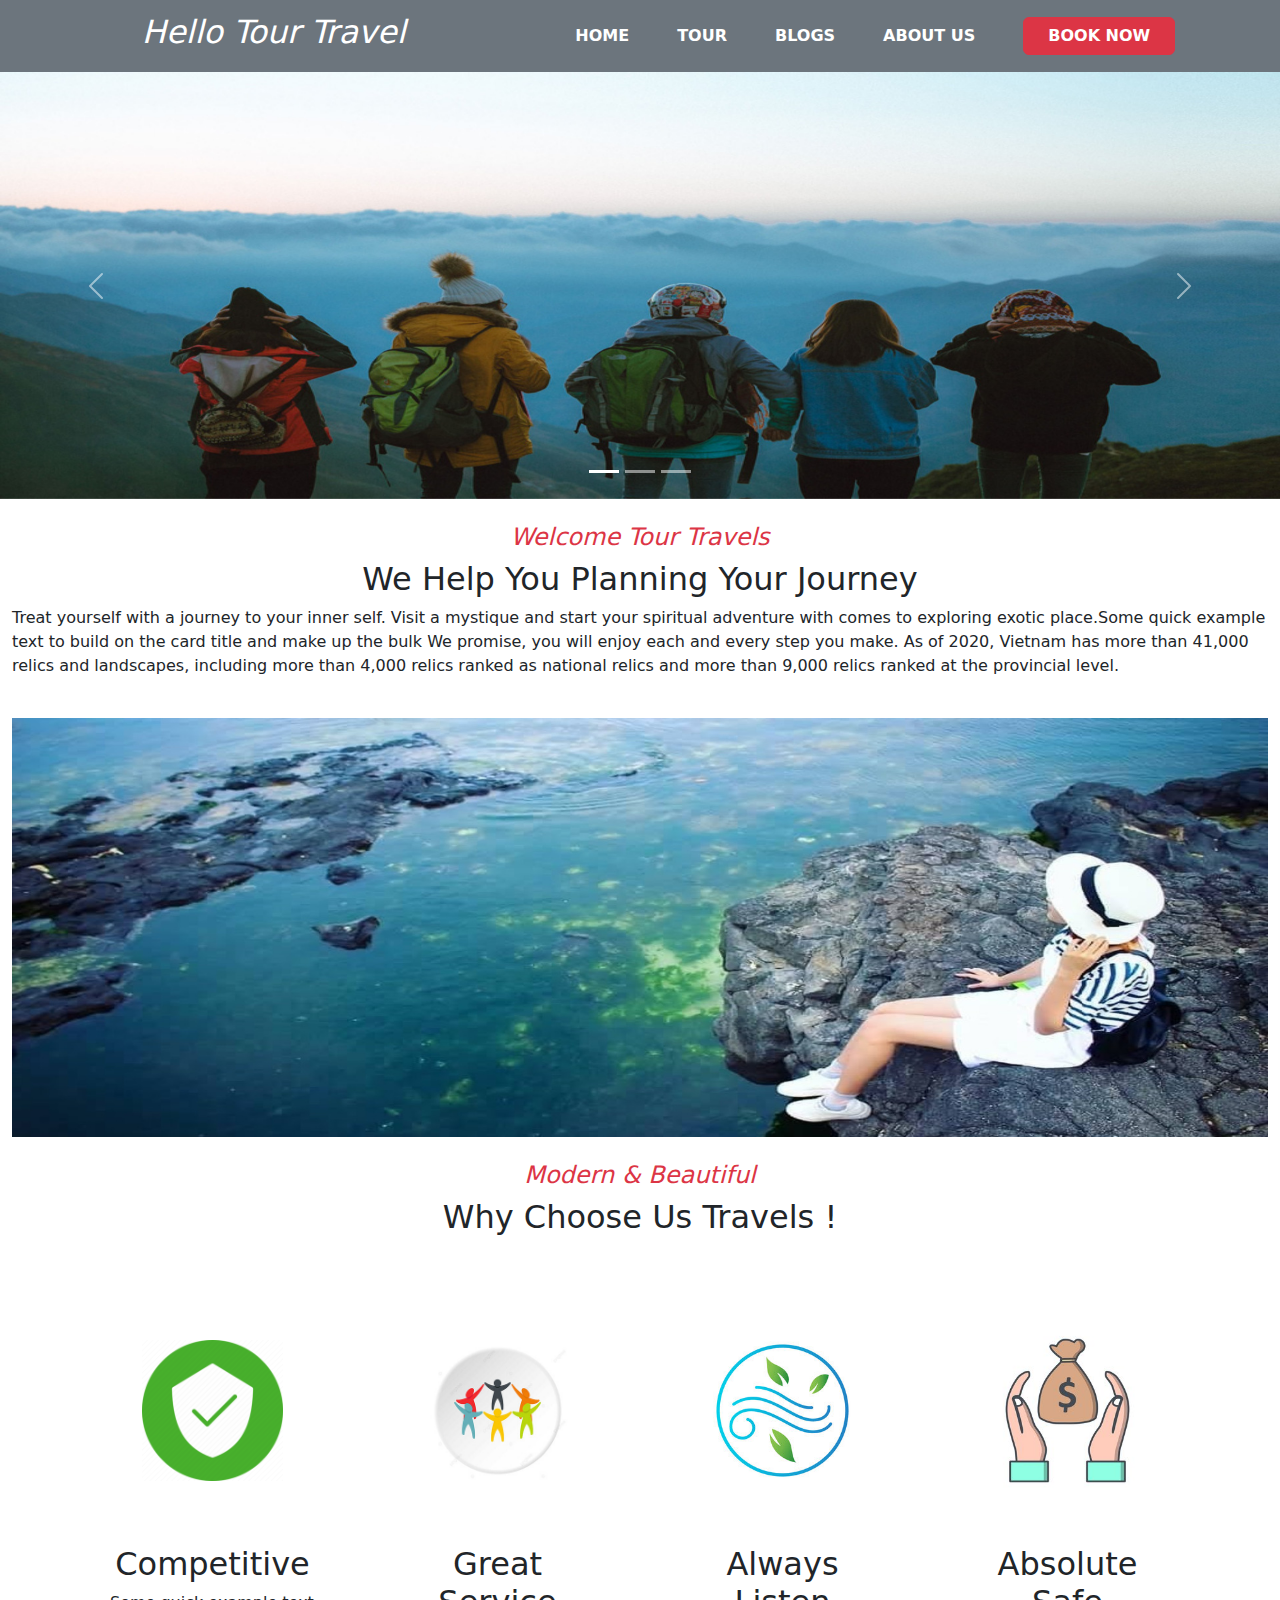
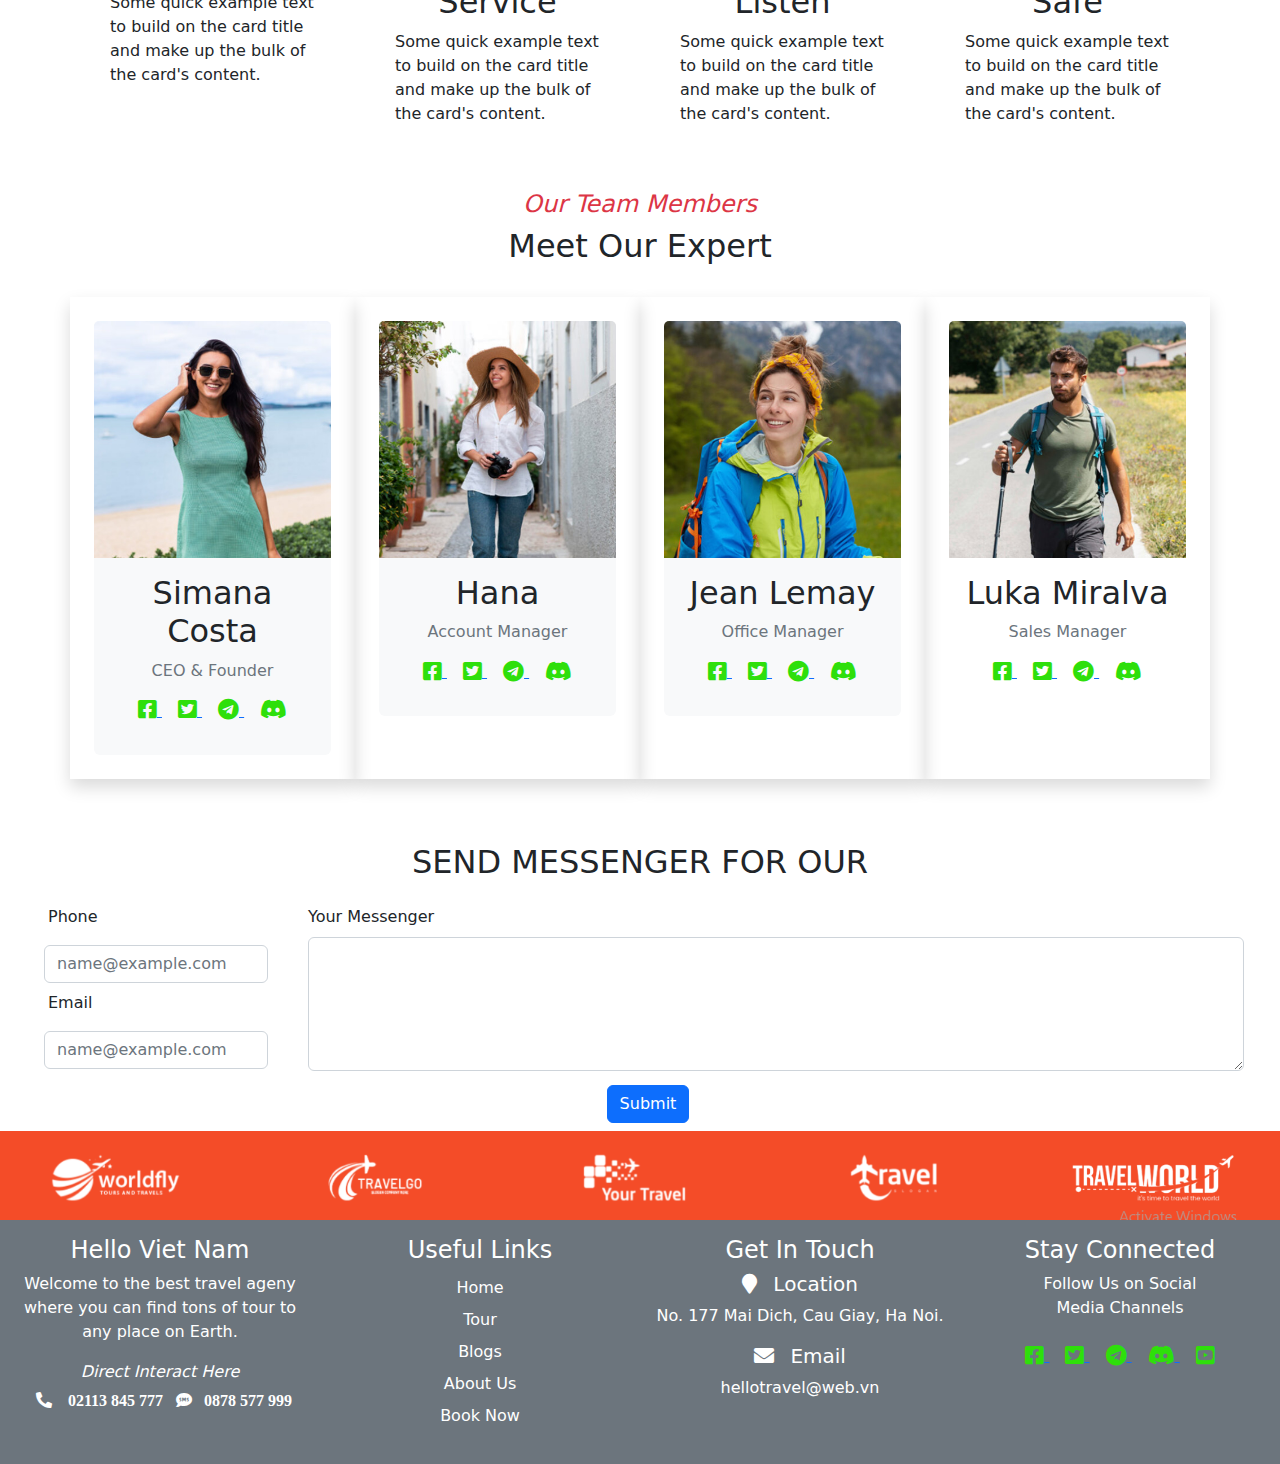
<file: main/about-us.html>
<!DOCTYPE html>
<html lang="en">
    <head>
        <meta charset="UTF-8">
        <meta name="viewport" content="width=device-width, initial-scale=1.0">
        <title>About</title>
        <link rel="stylesheet" href="./bootstrap-5.2/css/bootstrap.min.css">
        <script src="./bootstrap-5.2/js/bootstrap.bundle.min.js"></script>
        <link rel="stylesheet" href="./styles/css/main.css">
        <link rel="stylesheet" href="./fontawesome-free-5.15.4-web/fontawesome-free-5.15.4-web/css/all.min.css">
    </head>
    <body>
        <header>
            <!-- Header -->
            <nav class="navbar navbar-expand-lg bg-secondary  ">
                <div class="container-fluid ">
                    <a class="navbar-brand col-5 " href="#">
                        <h2 class="text-white text-center">
                            <i>Hello Tour Travel</i>
                        </h2>
                    </a>
                    <button class="navbar-toggler" type="button"
                        data-bs-toggle="collapse"
                        data-bs-target="#navbarNavAltMarkup"
                        aria-controls="navbarNavAltMarkup"
                        aria-expanded="false"
                        aria-label="Toggle navigation">
                        <span class="navbar-toggler-icon"></span>
                    </button>
                    <div class="collapse navbar-link navbar-collapse"
                        id="navbarNavAltMarkup">
                        <div class="navbar-nav text-center align-items-center ">
                            <a
                                class="nav-link mx-lg-3 mx-xxl-5 active fw-bold text-white m-2"
                                aria-current="page"
                                href="index.html">HOME</a>
                            <a
                                class="nav-link mx-lg-3 mx-xxl-5 fw-bold text-white m-2"
                                aria-current="page"
                                href="tour.html">TOUR</a>
                            <a
                                class="nav-link mx-lg-3 mx-xxl-5 fw-bold text-white m-2"
                                aria-current="page"
                                href="blogs.html">BLOGS</a>
                            <a
                                class="nav-link mx-lg-3  mx-xxl-5 fw-bold text-white m-2"
                                aria-current="page" href="about-us.html">ABOUT
                                US</a>
                            <a
                                class="btn px-4 mx-4 mx-xxl-5 btn-danger fw-bold text-white m-2 "
                                href="booking.html" role="button">BOOK
                                NOW</a>
                        </div>
                    </div>
                </div>
            </nav>

            <!-- Banner -->
            <div class="container-fluid p-0 m-0">
                <div id="carouselExampleIndicators" class="carousel slide "
                    data-bs-ride="true">
                    <div class="carousel-indicators">
                        <button type="button"
                            data-bs-target="#carouselExampleIndicators"
                            data-bs-slide-to="0" class="active"
                            aria-current="true" aria-label="Slide 1"></button>
                        <button type="button"
                            data-bs-target="#carouselExampleIndicators"
                            data-bs-slide-to="1" aria-label="Slide 2"></button>
                        <button type="button"
                            data-bs-target="#carouselExampleIndicators"
                            data-bs-slide-to="2" aria-label="Slide 3"></button>
                    </div>
                    <div class="carousel-inner  ">
                        <div class="carousel-item active">
                            <img src="./banner/about_banner1.jpg"
                                class="d-block w-100 " alt="...">
                        </div>
                        <div class="carousel-item">
                            <img src="./banner/booking_banner2.jpg"
                                class="d-block w-100" alt="...">
                        </div>
                        <div class="carousel-item">
                            <img src="./banner/about_banner1.jpg"
                                class="d-block  w-100" alt="...">
                        </div>
                    </div>
                    <button class="carousel-control-prev" type="button"
                        data-bs-target="#carouselExampleIndicators"
                        data-bs-slide="prev">
                        <span class="carousel-control-prev-icon"
                            aria-hidden="true"></span>
                        <span class="visually-hidden">Previous</span>
                    </button>
                    <button class="carousel-control-next" type="button"
                        data-bs-target="#carouselExampleIndicators"
                        data-bs-slide="next">
                        <span class="carousel-control-next-icon"
                            aria-hidden="true"></span>
                        <span class="visually-hidden">Next</span>
                    </button>
                </div>
            </div>
        </header>
        <!-- End header -->
        <main>
            <!-- Content1 -->
            <div class="container-fluid ">
                <div class="py-4">
                    <h4 class="text-danger text-center">
                        <i>Welcome Tour Travels</i>
                    </h4>
                    <h2 class="fa-2x text-center">We Help You Planning Your
                        Journey</h2>
                    <p>Treat yourself with a journey to your inner self. Visit a
                        mystique and start your spiritual adventure with comes
                        to
                        exploring exotic place.Some quick example text to
                        build on the card title and make up the bulk We promise,
                        you
                        will enjoy each
                        and
                        every step you make. As of 2020, Vietnam has more than
                        41,000 relics and landscapes, including more than 4,000
                        relics ranked as national relics and more than 9,000
                        relics
                        ranked at the provincial level.</p>
                </div>
                <img src="./human/about_img1.jpg"
                    class="banner-img w-100" alt>

                <div class="py-4">
                    <h4 class="text-danger text-center ">
                        <i>Modern & Beautiful</i>
                    </h4>
                    <h2 class="fa-2x text-center">Why Choose Us Travels !</h2>
                </div>
                <div class="container">
                    <div class="row ">
                        <div class="col-6 col-xl-3 p-4">
                            <div class="card border-0 ">
                                <img src="./human/icon_2 (1).png"
                                    class="card-img-top h-50 p-5" alt="...">
                                <div class="card-body">
                                    <h2 class="text-center">Competitive</h2>
                                    <p class="card-text">Some quick example text
                                        to
                                        build on the card title and make up the
                                        bulk
                                        of the card's content.</p>
                                </div>
                            </div>
                        </div>
                        <div class="col-6 col-xl-3 p-4">
                            <div class="card border-0 ">
                                <img src="./human/icon_1 (1).jpg"
                                    class="card-img-top h-50 p-5" alt="...">
                                <div class="card-body">
                                    <h2 class="text-center">Great Service</h2>
                                    <p class="card-text">Some quick example text
                                        to
                                        build on the card title and make up the
                                        bulk
                                        of the card's content.</p>
                                </div>
                            </div>
                        </div>
                        <div class="col-6 col-xl-3 p-4">
                            <div class="card border-0 ">
                                <img src="./human/icon_5.jpg"
                                    class="card-img-top h-50 p-4" alt="...">
                                <div class="card-body">
                                    <h2 class="text-center">Always Listen</h2>
                                    <p class="card-text">Some quick example text
                                        to
                                        build on the card title and make up the
                                        bulk
                                        of the card's content.</p>
                                </div>
                            </div>
                        </div>
                        <div class="col-6 col-xl-3 p-4">
                            <div class="card border-0 ">
                                <img src="./human/icon_6.jpg"
                                    class="card-img-top h-50 p-4" alt="...">
                                <div class="card-body">
                                    <h2 class="text-center">Absolute Safe</h2>
                                    <p class="card-text">Some quick example text
                                        to
                                        build on the card title and make up the
                                        bulk
                                        of the card's content.</p>
                                </div>
                            </div>
                        </div>
                    </div>
                </div>
            </div>
            <!-- Content1 -->

            <!-- Content 2 -->

            <div class="text-center py-4">
                <h4 class="text-danger ">
                    <i>Our Team Members</i>
                </h4>
                <h2 class="fa-2x ">Meet Our Expert</h2>
            </div>
            <div class="container ">
                <div class="row ">
                    <div class="col-6 col-xl-3 p-4 shadow ">
                        <div class="card border-0 bg-light">
                            <img src="./human/team_human01.jpg"
                                class="card-img-top" alt="...">
                            <div class="card-body ">
                                <h2 class="text-center">Simana Costa</h2>
                                <p class="card-text text-center text-secondary">CEO
                                    & Founder</p>
                                <p class="text-center">
                                    <a href class="px-2">
                                        <i
                                            class="fab fa-facebook-square fa-lg contact_icon"></i>
                                    </a>
                                    <a href class="px-2">
                                        <i
                                            class="fab fa-twitter-square fa-lg contact_icon"></i>
                                    </a>
                                    <a href class="px-2">
                                        <i
                                            class="fab fa-telegram fa-lg contact_icon"></i>
                                    </a>
                                    <a href class="px-2">
                                        <i
                                            class="fab fa-discord fa-lg contact_icon"></i>
                                    </a>
                                </p>
                            </div>
                        </div>
                    </div>
                    <div class="col-6 col-xl-3 p-4 shadow">
                        <div class="card border-0 bg-light">
                            <img src="./human/team_human02.jpg"
                                class="card-img-top" alt="...">
                            <div class="card-body">
                                <h2 class="text-center">Hana</h2>
                                <p class="card-text text-center text-secondary">Account
                                    Manager</p>
                                <p class="text-center">
                                    <a href class="px-2">
                                        <i
                                            class="fab fa-facebook-square fa-lg contact_icon"></i>
                                    </a>
                                    <a href class="px-2">
                                        <i
                                            class="fab fa-twitter-square fa-lg contact_icon"></i>
                                    </a>
                                    <a href class="px-2">
                                        <i
                                            class="fab fa-telegram fa-lg contact_icon"></i>
                                    </a>
                                    <a href class="px-2">
                                        <i
                                            class="fab fa-discord fa-lg contact_icon"></i>
                                    </a>
                                </p>
                            </div>
                        </div>
                    </div>
                    <div class="col-6 col-xl-3 p-4 shadow">
                        <div class="card border-0 bg-light">
                            <img src="./human/team_human03.jpg"
                                class="card-img-top" alt="...">
                            <div class="card-body">
                                <h2 class="text-center">Jean Lemay</h2>
                                <p class="card-text text-center text-secondary">
                                    Office Manager
                                </p>
                                <p class="text-center">
                                    <a href class="px-2">
                                        <i
                                            class="fab fa-facebook-square fa-lg contact_icon"></i>
                                    </a>
                                    <a href class="px-2">
                                        <i
                                            class="fab fa-twitter-square fa-lg contact_icon"></i>
                                    </a>
                                    <a href class="px-2">
                                        <i
                                            class="fab fa-telegram fa-lg contact_icon"></i>
                                    </a>
                                    <a href class="px-2">
                                        <i
                                            class="fab fa-discord fa-lg contact_icon"></i>
                                    </a>
                                </p>
                            </div>
                        </div>
                    </div>
                    <div class="col-6 col-xl-3 p-4 shadow">
                        <div class="card border-0  ">
                            <img src="./human/team_human04.jpg"
                                class="card-img-top" alt="...">
                            <div class="card-body">
                                <h2 class="text-center">Luka Miralva</h2>
                                <p class="card-text text-center text-secondary">
                                    Sales Manager
                                </p>
                                <p class="text-center">
                                    <a href class="px-2">
                                        <i
                                            class="fab fa-facebook-square fa-lg contact_icon"></i>
                                    </a>
                                    <a href class="px-2">
                                        <i
                                            class="fab fa-twitter-square fa-lg contact_icon"></i>
                                    </a>
                                    <a href class="px-2">
                                        <i
                                            class="fab fa-telegram fa-lg contact_icon"></i>
                                    </a>
                                    <a href class="px-2">
                                        <i
                                            class="fab fa-discord fa-lg contact_icon"></i>
                                    </a>
                                </p>
                            </div>
                        </div>
                    </div>
                </div>

            </div><br><br>
            <!-- End Content 2 -->
            <!-- Content 3 -->
            <div class="container-fluid ">
                <form action="#" method="post">
                    <h2 class="py-3 text-center">SEND MESSENGER FOR OUR</h2>
                    <div class="row">
                        <div class="row col-12 col-sm-4 col-xl-3 px-5 ">
                            <label for="exampleFormControlInput1"
                                class="form-label">Phone</label>
                            <input type="text" class="form-control m-2"
                                id="exampleFormControlInput1"
                                placeholder="name@example.com">
                            <label for="exampleFormControlInput1"
                                class="form-label">Email</label>
                            <input type="email" class="form-control m-2"
                                id="exampleFormControlInput1"
                                placeholder="name@example.com">
                        </div>
                        <div class="col-12 col-sm-8 col-xl-9">
                            <label for="exampleFormControlTextarea1"
                                class="form-label">Your Messenger</label>
                            <textarea class="form-control"
                                id="exampleFormControlTextarea1" rows="5"></textarea>
                        </div>
                    </div>
                    <div class="col-12 m-2 text-center">
                        <input class="btn btn-primary" type="submit"
                            value="Submit">
                    </div>
                </form>
            </div>
            <!-- End Content 3 -->
        </main>

        <!-- Footer -->
        <footer>
            <img src="./banner/index_footer.png" class="w-100 " alt>
            <div class="container-fluid  ">                   
                <div class="row ">
                    <div
                        class="col-6 col-sm-6 col-md-3 text-center py-3 bg-secondary text-white ">
                        <h4 class>Hello Viet Nam</h4>
                        <p>Welcome to the best travel ageny where you can
                            find
                            tons of tour to any place on Earth.</p>

                        <i class=" py-5  "> Direct Interact
                            Here</i><br>
                        <i class="fas fa-phone-alt m-2 location_icon">
                            &ensp; 02113 845 777</i>
                        <i class="fas fa-sms m-0 location_icon">&ensp;
                            0878 577 999</i>
                    </div>

                    <div
                        class="col-6 col-sm-6 col-md-3 text-center py-3 bg-secondary text-white">
                        <h4 class>Useful Links</h4>
                        <ul class="list-unstyled">
                            <li class="">
                                <a class="nav-link py-1" href="index.html">Home</a>
                            </li>
                            <li class="">
                                <a class="nav-link py-1" href="tour.html">Tour</a>
                            </li>
                            <li class="">
                                <a class="nav-link py-1" href="blogs.html">Blogs</a>
                            </li>
                            <li class="">
                                <a class="nav-link py-1"
                                    href="about-us.html">About Us</a>
                            </li>
                            <li class="">
                                <a class="nav-link py-1" href="booking.html">Book
                                    Now</a>
                            </li>
                        </ul>
                    </div>

                    <div
                        class="col-6 col-sm-6 col-md-3 text-center py-3 bg-secondary text-white ">
                        <h4 class>Get In Touch</h4>
                        <h5>
                            <i class="fas fa-map-marker location_icon"></i>&ensp;
                            Location
                        </h5>
                        <p>No. 177 Mai Dich, Cau Giay, Ha Noi.</p>
                        <h5>
                            <i class="fas fa-envelope email_icon"></i>&ensp;
                            Email
                        </h5>
                        <p>hellotravel@web.vn</p>
                    </div>

                    <div
                        class="col-6 col-sm-6 col-md-3 text-center py-3 bg-secondary text-white">
                        <h4 class>Stay Connected</h4>
                        <p class="m-0">Follow Us on Social</p>
                        <p class="m-0">Media Channels</p>
                        <br>
                        <a href class="px-2">
                            <i
                                class="fab fa-facebook-square fa-lg contact_icon"></i>
                        </a>
                        <a href class="px-2">
                            <i
                                class="fab fa-twitter-square fa-lg contact_icon"></i>
                        </a>
                        <a href class="px-2">
                            <i
                                class="fab fa-telegram fa-lg contact_icon"></i>
                        </a>
                        <a href class="px-2">
                            <i
                                class="fab fa-discord fa-lg contact_icon"></i>
                        </a>
                        <a href class="px-2">
                            <i
                                class="fab fa-youtube-square contact_icon fa-lg"></i>
                        </a>
                    </div>
                </div>
            </div>
        </footer>
    </body>
</html>
</file>
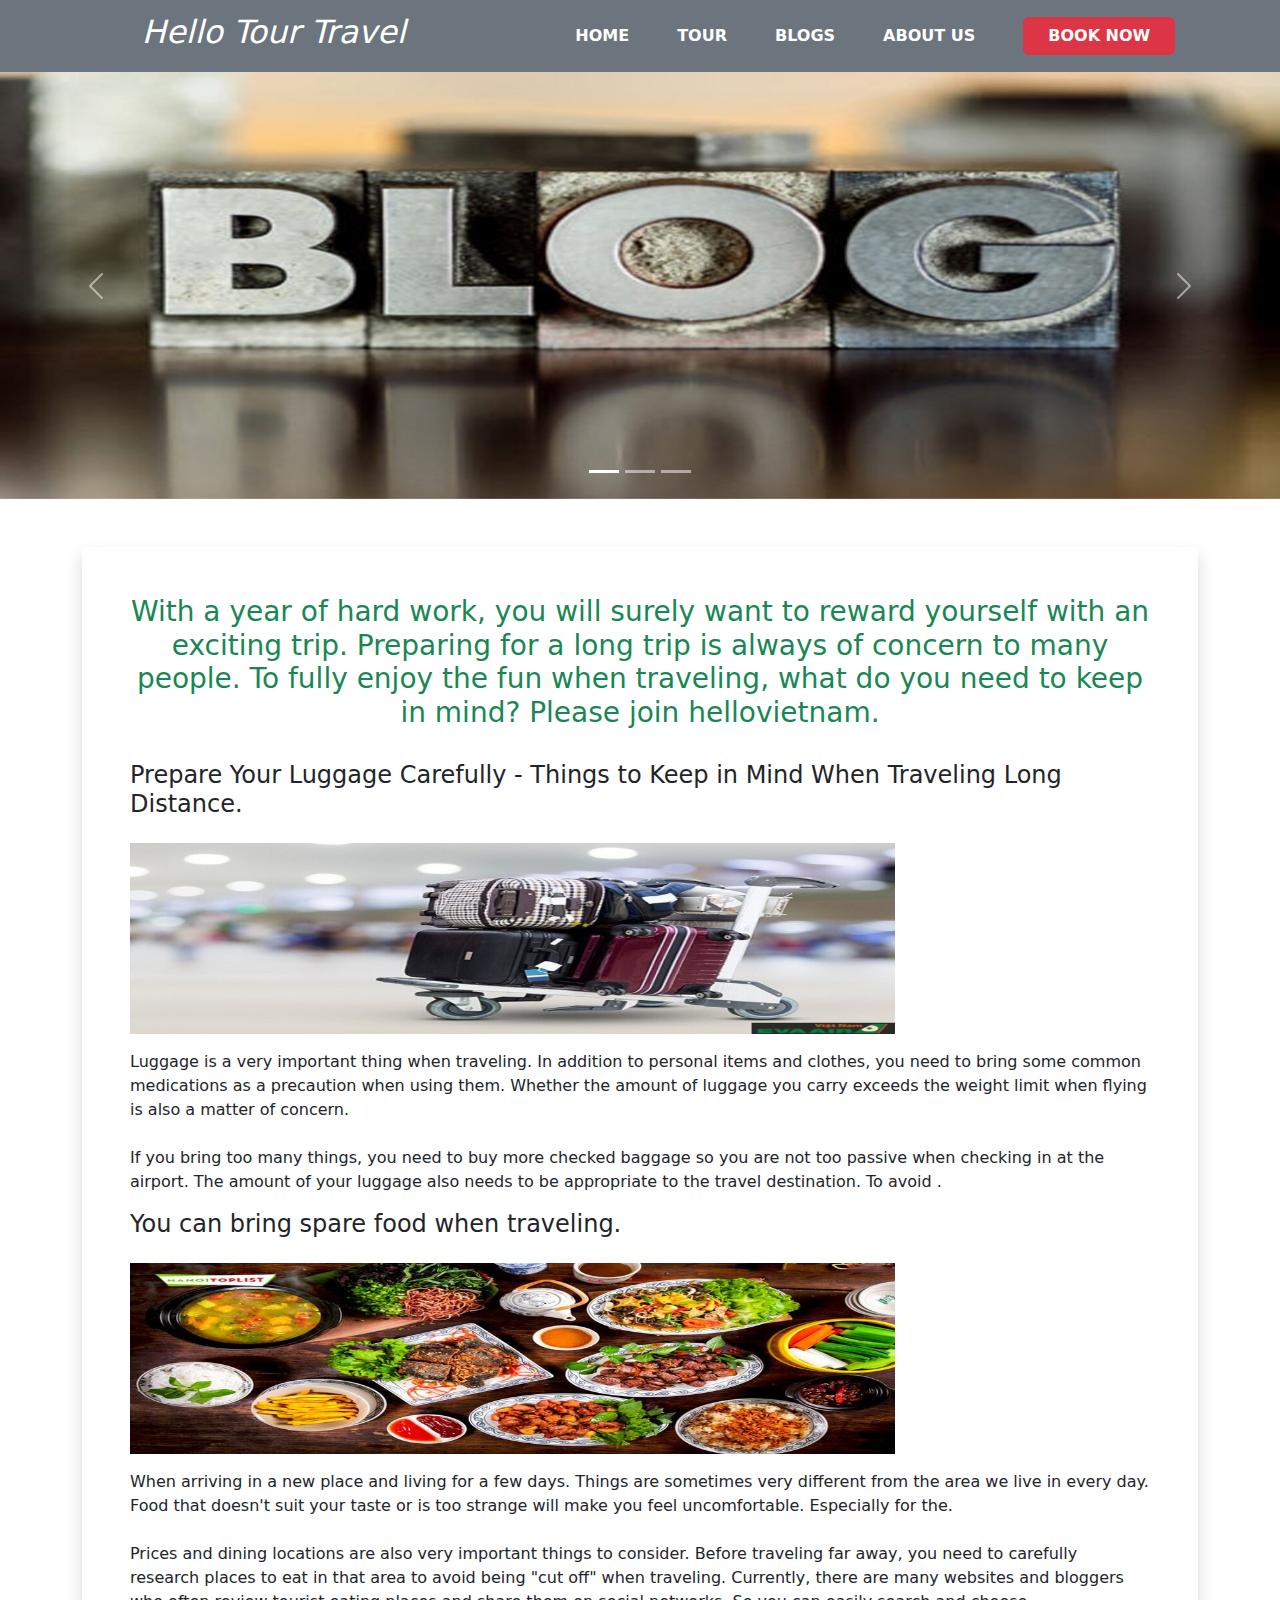
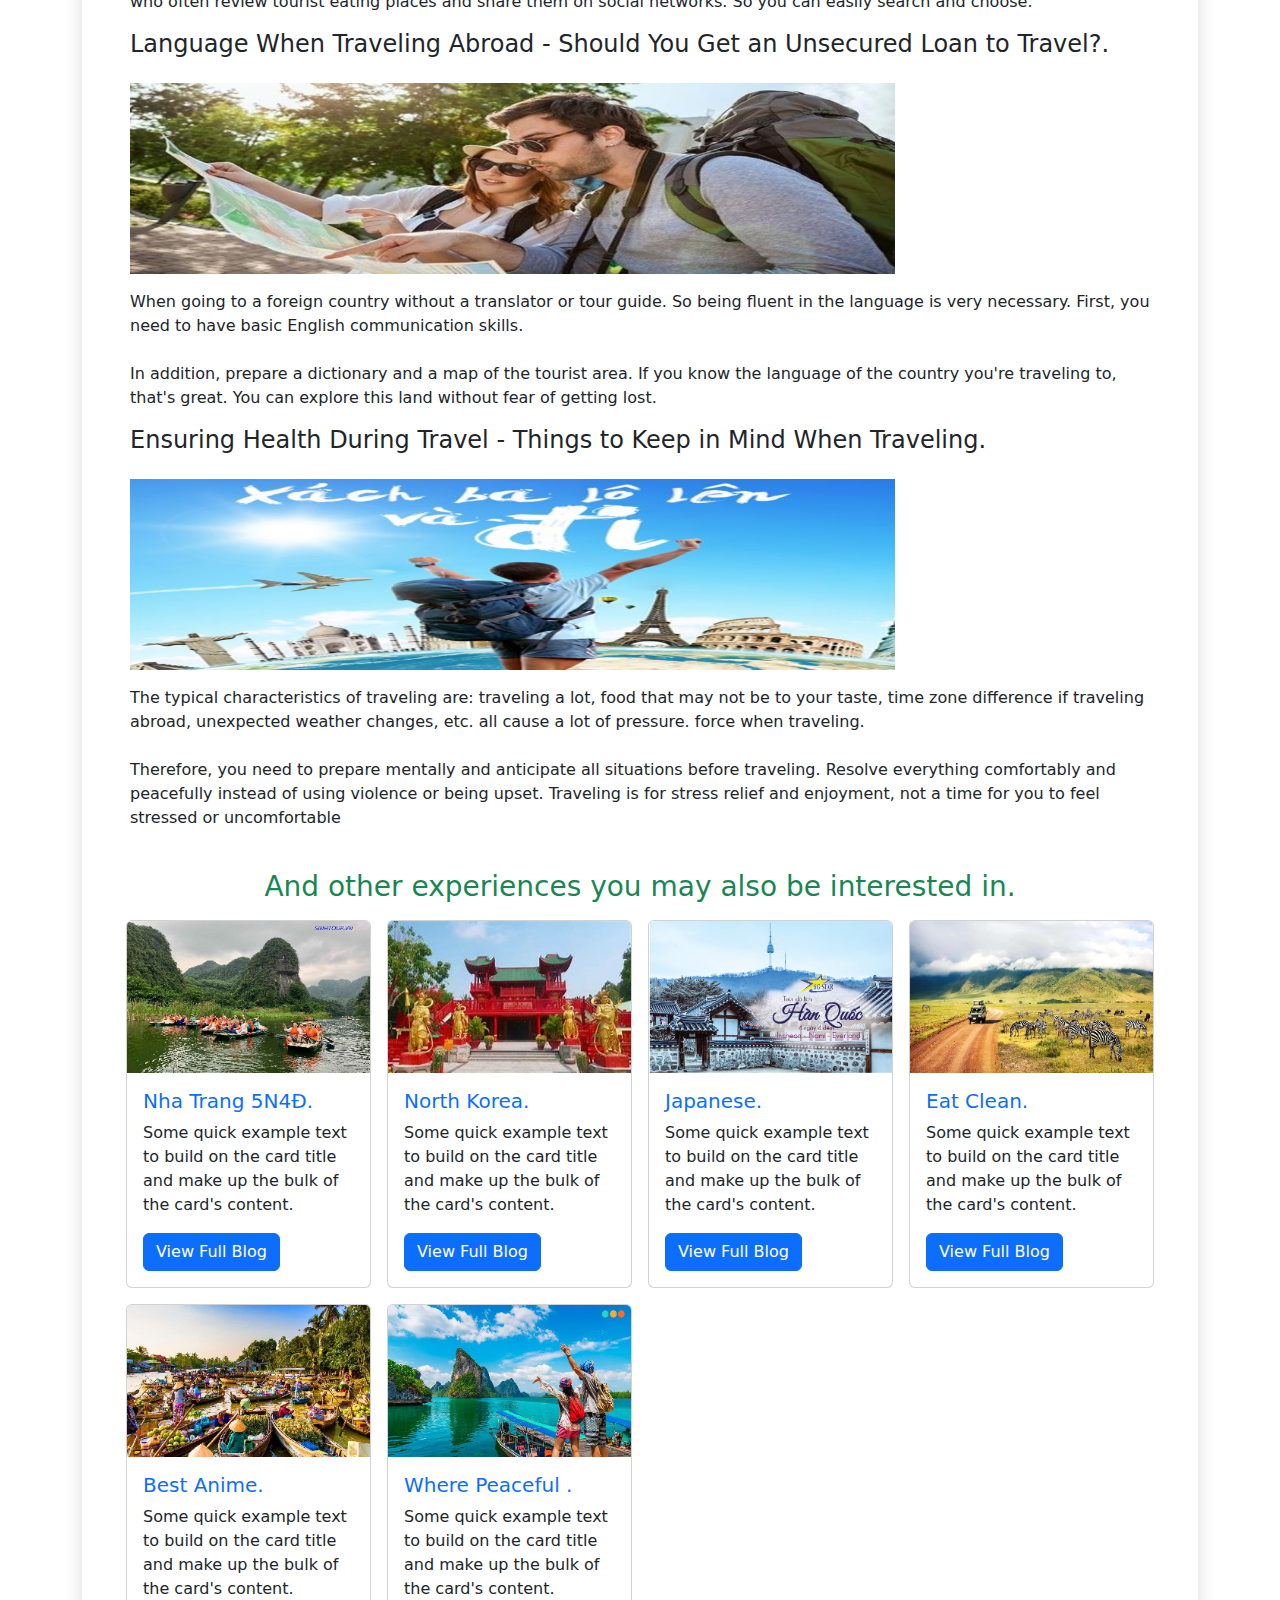
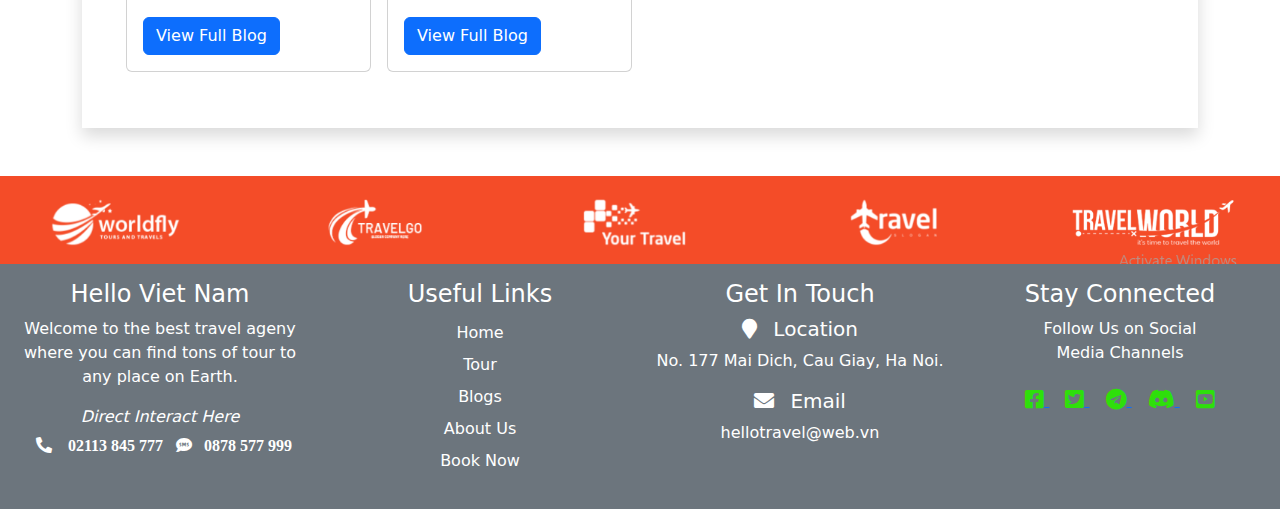
<file: main/blogs.html>
<!DOCTYPE html>
<html lang="en">
    <head>
        <meta charset="UTF-8">
        <meta name="viewport" content="width=device-width, initial-scale=1.0">
        <title>Blogs</title>
        <link rel="stylesheet" href="./bootstrap-5.2/css/bootstrap.min.css">
        <script src="./bootstrap-5.2/js/bootstrap.bundle.min.js"></script>
        <link rel="stylesheet" href="./styles/css/main.css">
        <link rel="stylesheet" href="./fontawesome-free-5.15.4-web/fontawesome-free-5.15.4-web/css/all.min.css">
    </head>
    <body>
        <header>
            <!-- header -->
            <nav class="navbar navbar-expand-lg bg-secondary  ">
                <div class="container-fluid ">
                    <a class="navbar-brand col-5 " href="#">
                        <h2 class="text-white text-center">
                            <i>Hello Tour Travel</i>
                        </h2>
                    </a>
                    <button class="navbar-toggler" type="button"
                        data-bs-toggle="collapse"
                        data-bs-target="#navbarNavAltMarkup"
                        aria-controls="navbarNavAltMarkup"
                        aria-expanded="false"
                        aria-label="Toggle navigation">
                        <span class="navbar-toggler-icon"></span>
                    </button>
                    <div class="collapse navbar-link navbar-collapse"
                        id="navbarNavAltMarkup">
                        <div class="navbar-nav text-center align-items-center ">
                            <a
                                class="nav-link mx-lg-3 mx-xxl-5 active fw-bold text-white m-2"
                                aria-current="page"
                                href="index.html">HOME</a>
                            <a
                                class="nav-link mx-lg-3 mx-xxl-5 fw-bold text-white m-2"
                                aria-current="page"
                                href="tour.html">TOUR</a>
                            <a
                                class="nav-link mx-lg-3 mx-xxl-5 fw-bold text-white m-2"
                                aria-current="page"
                                href="blogs.html">BLOGS</a>
                            <a
                                class="nav-link mx-lg-3  mx-xxl-5 fw-bold text-white m-2"
                                aria-current="page" href="about-us.html">ABOUT
                                US</a>
                            <a
                                class="btn px-4 mx-4 mx-xxl-5 btn-danger fw-bold text-white m-2 "
                                href="booking.html" role="button">BOOK
                                NOW</a>
                        </div>
                    </div>
                </div>
            </nav>

            <!-- Carosel -->
            <div class="container-fluid m-0 p-0 ">
                <div id="carouselExampleIndicators" class="carousel slide "
                    data-bs-ride="true">
                    <div class="carousel-indicators">
                        <button type="button"
                            data-bs-target="#carouselExampleIndicators"
                            data-bs-slide-to="0" class="active"
                            aria-current="true" aria-label="Slide 1"></button>
                        <button type="button"
                            data-bs-target="#carouselExampleIndicators"
                            data-bs-slide-to="1" aria-label="Slide 2"></button>
                        <button type="button"
                            data-bs-target="#carouselExampleIndicators"
                            data-bs-slide-to="2" aria-label="Slide 3"></button>
                    </div>
                    <div class="carousel-inner ">
                        <div class="carousel-item active">
                            <img src="./banner/blog_banner1.jpg"
                                class="d-block  w-100 " alt="...">
                        </div>
                        <div class="carousel-item">
                            <img src="./banner/blog_banner2.jpg"
                                class="d-block w-100" alt="...">
                        </div>
                        <div class="carousel-item">
                            <img src="./banner/blog_banner3.jpg"
                                class="d-block  w-100" alt="...">
                        </div>
                    </div>
                    <button class="carousel-control-prev" type="button"
                        data-bs-target="#carouselExampleIndicators"
                        data-bs-slide="prev">
                        <span class="carousel-control-prev-icon"
                            aria-hidden="true"></span>
                        <span class="visually-hidden">Previous</span>
                    </button>
                    <button class="carousel-control-next" type="button"
                        data-bs-target="#carouselExampleIndicators"
                        data-bs-slide="next">
                        <span class="carousel-control-next-icon"
                            aria-hidden="true"></span>
                        <span class="visually-hidden">Next</span>
                    </button>
                </div>
            </div>
        </header>
        <!-- Main -->
        <main>
            <div class="container my-5">
                <div class="shadow p-5">
                    <h3 class="text-center text-success">With a year of hard
                        work, you will surely want to reward yourself with an
                        exciting trip. Preparing for a long trip is always of
                        concern to many people. To fully enjoy the fun when
                        traveling, what do you need to keep in mind? Please join
                        hellovietnam.</h3><br>
                    <h4>Prepare Your Luggage Carefully - Things to Keep in
                        Mind When Traveling Long Distance.</h4>
                    <img src="./banner/hanh_ly1.jpg"
                        class="col-9  py-3 " alt>
                    <p class>Luggage is a very important
                        thing when traveling. In addition to personal items
                        and clothes, you need to bring some common
                        medications as a precaution when using them.
                        Whether the amount of luggage you carry exceeds the
                        weight limit when flying is also a matter of
                        concern. <br><br>
                        If you bring too many things, you need to
                        buy more checked baggage so you are not too passive
                        when checking in at the airport.
                        The amount of your luggage also needs to be
                        appropriate to the travel destination. To avoid
                        .</p>

                    <h4>You can bring spare food when traveling.</h4>

                    <img src="./banner/ban_an1.jpg"
                        class="col-9  py-3" alt>
                    <p class>When arriving in a new place
                        and living for a few days. Things are sometimes very
                        different from the area we live in every day. Food
                        that doesn't suit your taste or is too strange will
                        make you feel uncomfortable. Especially for the. <br><br>
                        Prices and dining locations are also very important
                        things to consider. Before traveling far away, you
                        need to carefully research places to eat in that
                        area to avoid being "cut off" when traveling.
                        Currently, there are many websites and bloggers who
                        often review tourist eating places and share them on
                        social networks. So you can easily search and
                        choose.</p>

                    <h4>Language When Traveling Abroad - Should You Get an
                        Unsecured Loan to Travel?.</h4>

                    <img src="./banner/hoi_duong1.png"
                        class="col-9  py-3" alt>
                    <p class>When going to a foreign country without a
                        translator or tour guide. So being fluent in the
                        language is very necessary. First, you need to have
                        basic English communication skills. <br><br>
                        In addition,
                        prepare a dictionary and a map of the tourist area.
                        If you know the language of the country you're
                        traveling to, that's great. You can explore this
                        land without fear of getting lost.</p>

                    <h4>Ensuring Health During Travel - Things to Keep in Mind
                        When Traveling.</h4>
                    <img src="./banner/blogs_img2.png"
                        class="col-9 py-3" alt>
                    <p class>The typical characteristics of traveling are:
                        traveling a lot, food that may not be to your taste,
                        time zone difference if traveling abroad, unexpected
                        weather changes, etc. all cause a lot of pressure. force
                        when traveling. <br><br>
                        Therefore, you need to prepare mentally
                        and anticipate all situations before traveling. Resolve
                        everything comfortably and peacefully instead of using
                        violence or being upset. Traveling is for stress relief
                        and enjoyment, not a time for you to feel stressed or
                        uncomfortable</p><br>

                    <h3 class="text-center text-success">And other experiences
                        you may also be interested in.</h3>

                    <div class="row">
                        <div class="col-sm-6 col-md-4 col-xl-3 p-2">
                            <div class="card" >
                                <img src="./card_tour/card_tour07.jpg" class="card-img-top" alt="...">
                                <div class="card-body">
                                    <h5 class="card-title text-primary">Nha Trang 5N4Đ.</h5>
                                    <p class="card-text ">Some quick example text
                                        to build on the card title and make up
                                        the bulk of the card's content.</p>
                                    <a href="blogs.html" class="btn btn-primary">View Full Blog</a>
                                </div>
                            </div>
                        </div>
                        <div class="col-sm-6 col-md-4 col-xl-3 p-2">
                            <div class="card" >
                                <img src="./card_tour/card_tour08.jpg" class="card-img-top" alt="...">
                                <div class="card-body">
                                    <h5 class="card-title text-primary">North Korea.</h5>
                                    <p class="card-text">Some quick example text
                                        to build on the card title and make up
                                        the bulk of the card's content.</p>
                                    <a href="blogs.html" class="btn btn-primary">View Full Blog</a>
                                </div>
                            </div>
                        </div>
                        <div class="col-sm-6 col-md-4 col-xl-3 p-2">
                            <div class="card" >
                                <img src="./card_tour/card_tour09.jpg" class="card-img-top" alt="...">
                                <div class="card-body">
                                    <h5 class="card-title text-primary">Japanese.</h5>
                                    <p class="card-text">Some quick example text
                                        to build on the card title and make up
                                        the bulk of the card's content.</p>
                                    <a href="blogs.html" class="btn btn-primary">View Full Blog</a>
                                </div>
                            </div>
                        </div>
                        <div class="col-sm-6 col-md-4 col-xl-3 p-2">
                            <div class="card" >
                                <img src="./card_tour/card_tour10.jpg" class="card-img-top" alt="...">
                                <div class="card-body">
                                    <h5 class="card-title text-primary">Eat Clean.</h5>
                                    <p class="card-text">Some quick example text
                                        to build on the card title and make up
                                        the bulk of the card's content.</p>
                                    <a href="blogs.html" class="btn btn-primary">View Full Blog</a>
                                </div>
                            </div>
                        </div>
                        <div class="col-sm-6 col-md-4 col-xl-3 p-2">
                            <div class="card" >
                                <img src="./card_tour/card_tour06.jpg" class="card-img-top" alt="...">
                                <div class="card-body">
                                    <h5 class="card-title text-primary">Best Anime.</h5>
                                    <p class="card-text">Some quick example text
                                        to build on the card title and make up
                                        the bulk of the card's content.</p>
                                    <a href="blogs.html" class="btn btn-primary">View Full Blog</a>
                                </div>
                            </div>
                        </div>
                        <div class="col-sm-6 col-md-4 col-xl-3 p-2">
                            <div class="card" >
                                <img src="./card_tour/card_tour05.jpg" class="card-img-top" alt="...">
                                <div class="card-body">
                                    <h5 class="card-title text-primary">Where Peaceful .</h5>
                                    <p class="card-text">Some quick example text
                                        to build on the card title and make up
                                        the bulk of the card's content.</p>
                                    <a href="blogs.html" class="btn btn-primary">View Full Blog</a>
                                </div>
                            </div>
                        </div>
                    </div>

                </div>
            </div>
        </main>

        <!-- Footer -->
        <footer>
            <img src="./banner/index_footer.png" class="w-100 " alt>
            <div class="container-fluid  ">                   
                <div class="row ">
                    <div
                        class="col-6 col-sm-6 col-md-3 text-center py-3 bg-secondary text-white ">
                        <h4 class>Hello Viet Nam</h4>
                        <p>Welcome to the best travel ageny where you can
                            find
                            tons of tour to any place on Earth.</p>

                        <i class=" py-5  "> Direct Interact
                            Here</i><br>
                        <i class="fas fa-phone-alt m-2 location_icon">
                            &ensp; 02113 845 777</i>
                        <i class="fas fa-sms m-0 location_icon">&ensp;
                            0878 577 999</i>
                    </div>

                    <div
                        class="col-6 col-sm-6 col-md-3 text-center py-3 bg-secondary text-white">
                        <h4 class>Useful Links</h4>
                        <ul class="list-unstyled">
                            <li class="">
                                <a class="nav-link py-1" href="index.html">Home</a>
                            </li>
                            <li class="">
                                <a class="nav-link py-1" href="tour.html">Tour</a>
                            </li>
                            <li class="">
                                <a class="nav-link py-1" href="blogs.html">Blogs</a>
                            </li>
                            <li class="">
                                <a class="nav-link py-1"
                                    href="about-us.html">About Us</a>
                            </li>
                            <li class="">
                                <a class="nav-link py-1" href="booking.html">Book
                                    Now</a>
                            </li>
                        </ul>
                    </div>

                    <div
                        class="col-6 col-sm-6 col-md-3 text-center py-3 bg-secondary text-white ">
                        <h4 class>Get In Touch</h4>
                        <h5>
                            <i class="fas fa-map-marker location_icon"></i>&ensp;
                            Location
                        </h5>
                        <p>No. 177 Mai Dich, Cau Giay, Ha Noi.</p>
                        <h5>
                            <i class="fas fa-envelope email_icon"></i>&ensp;
                            Email
                        </h5>
                        <p>hellotravel@web.vn</p>
                    </div>

                    <div
                        class="col-6 col-sm-6 col-md-3 text-center py-3 bg-secondary text-white">
                        <h4 class>Stay Connected</h4>
                        <p class="m-0">Follow Us on Social</p>
                        <p class="m-0">Media Channels</p>
                        <br>
                        <a href class="px-2">
                            <i
                                class="fab fa-facebook-square fa-lg contact_icon"></i>
                        </a>
                        <a href class="px-2">
                            <i
                                class="fab fa-twitter-square fa-lg contact_icon"></i>
                        </a>
                        <a href class="px-2">
                            <i
                                class="fab fa-telegram fa-lg contact_icon"></i>
                        </a>
                        <a href class="px-2">
                            <i
                                class="fab fa-discord fa-lg contact_icon"></i>
                        </a>
                        <a href class="px-2">
                            <i
                                class="fab fa-youtube-square contact_icon fa-lg"></i>
                        </a>
                    </div>
                </div>
            </div>
        </footer>

    </body>
</html>
</file>
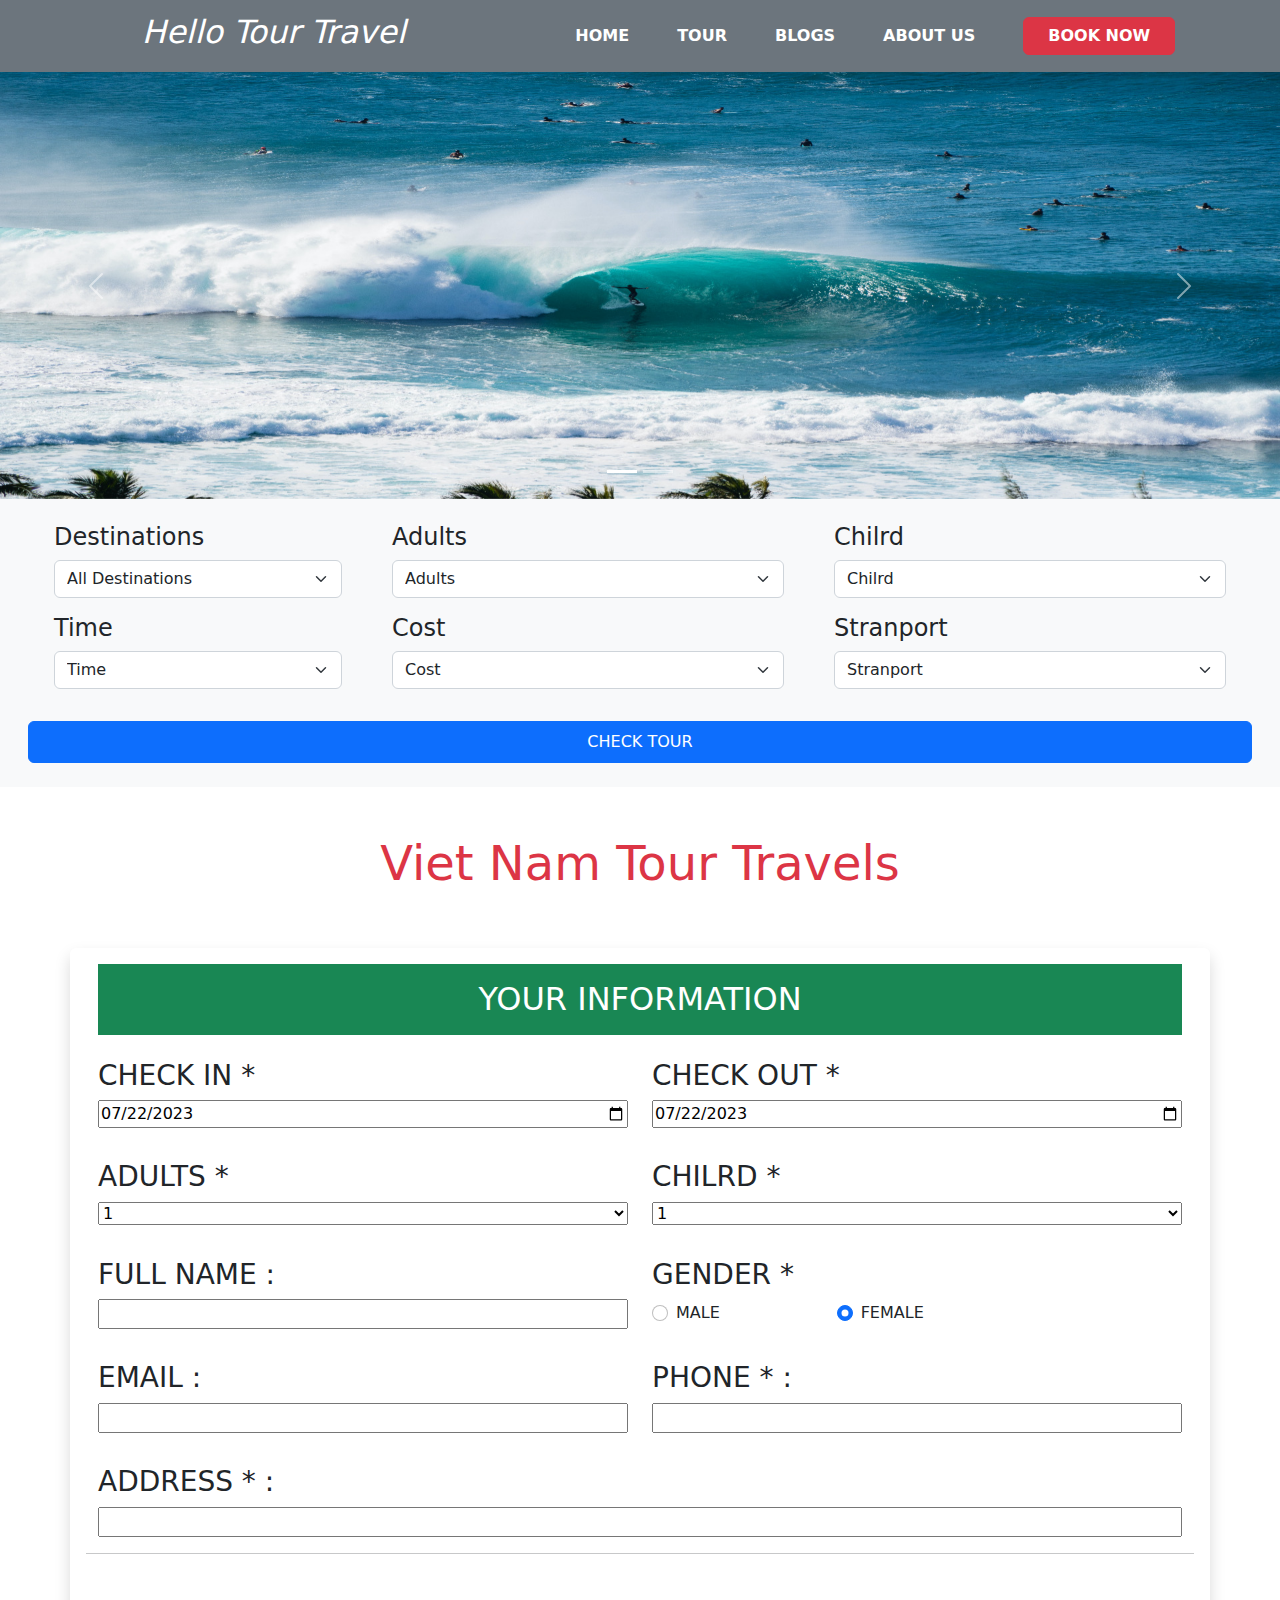
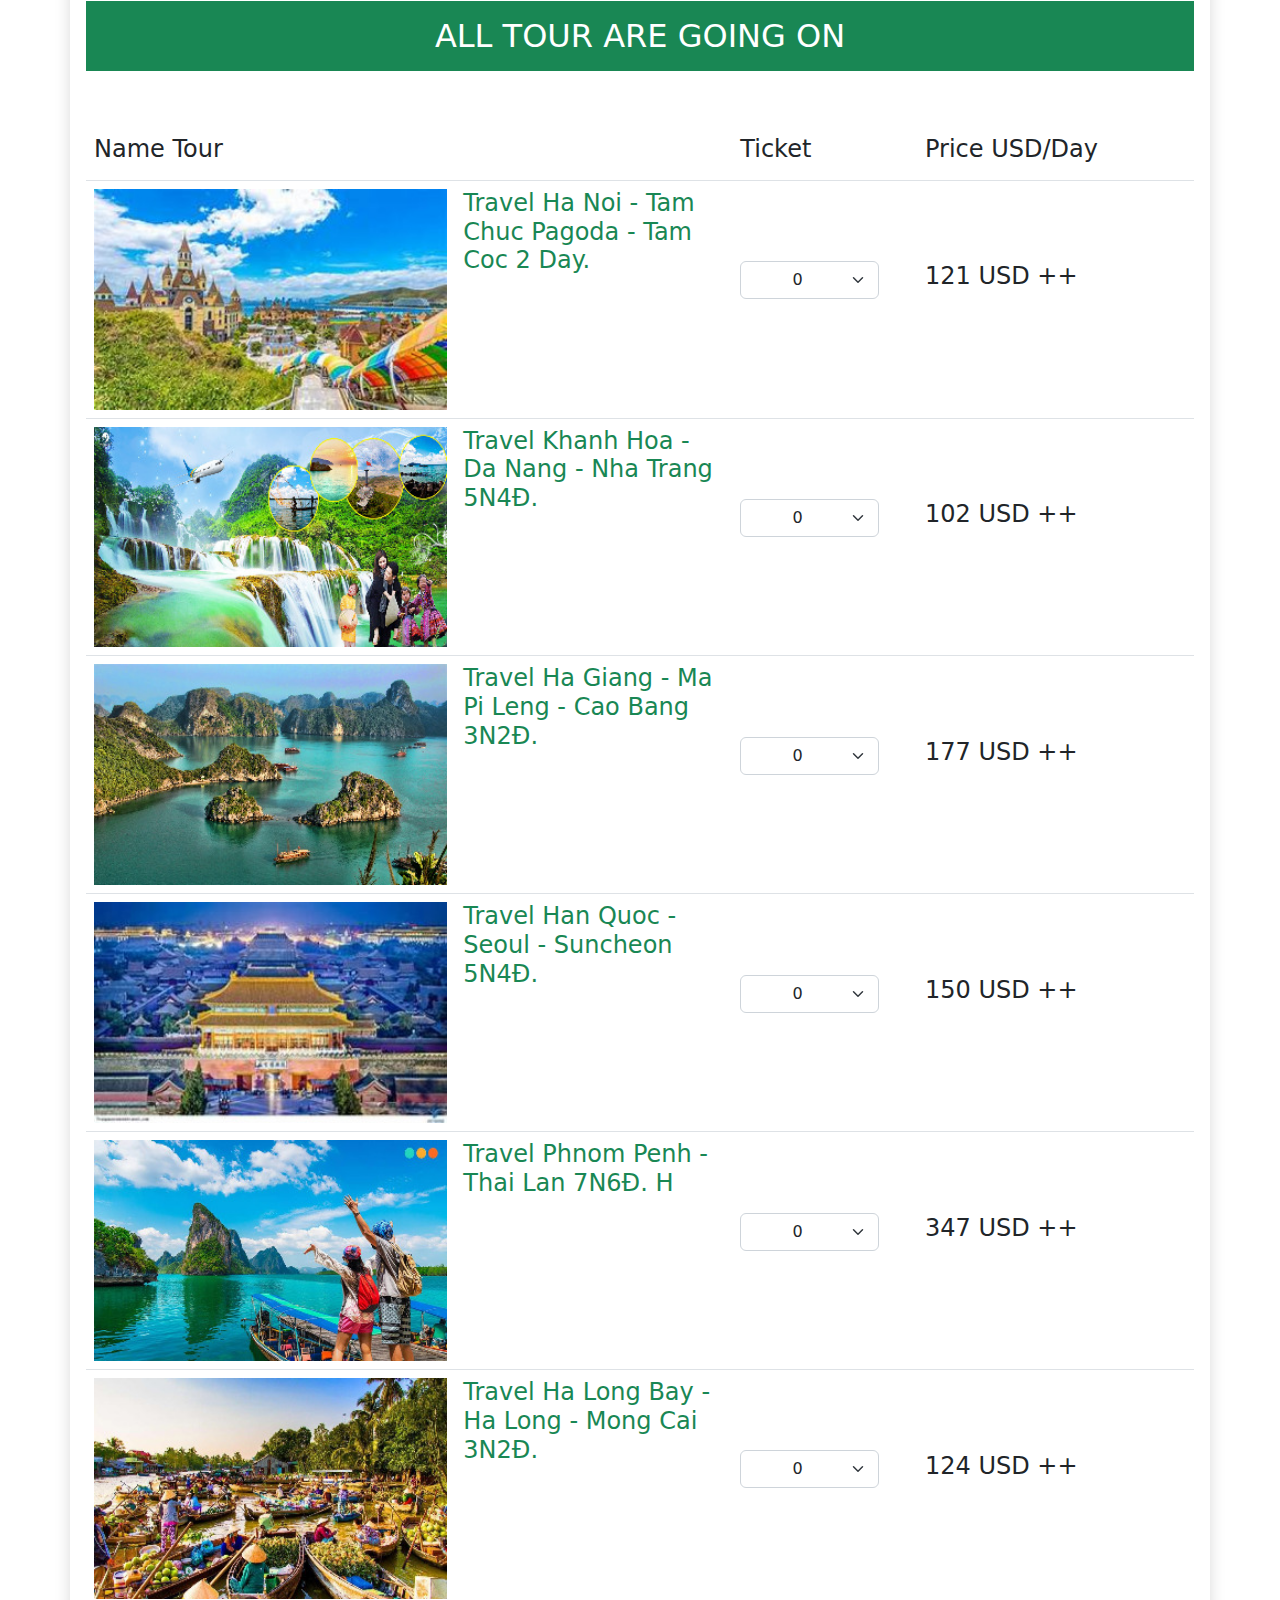
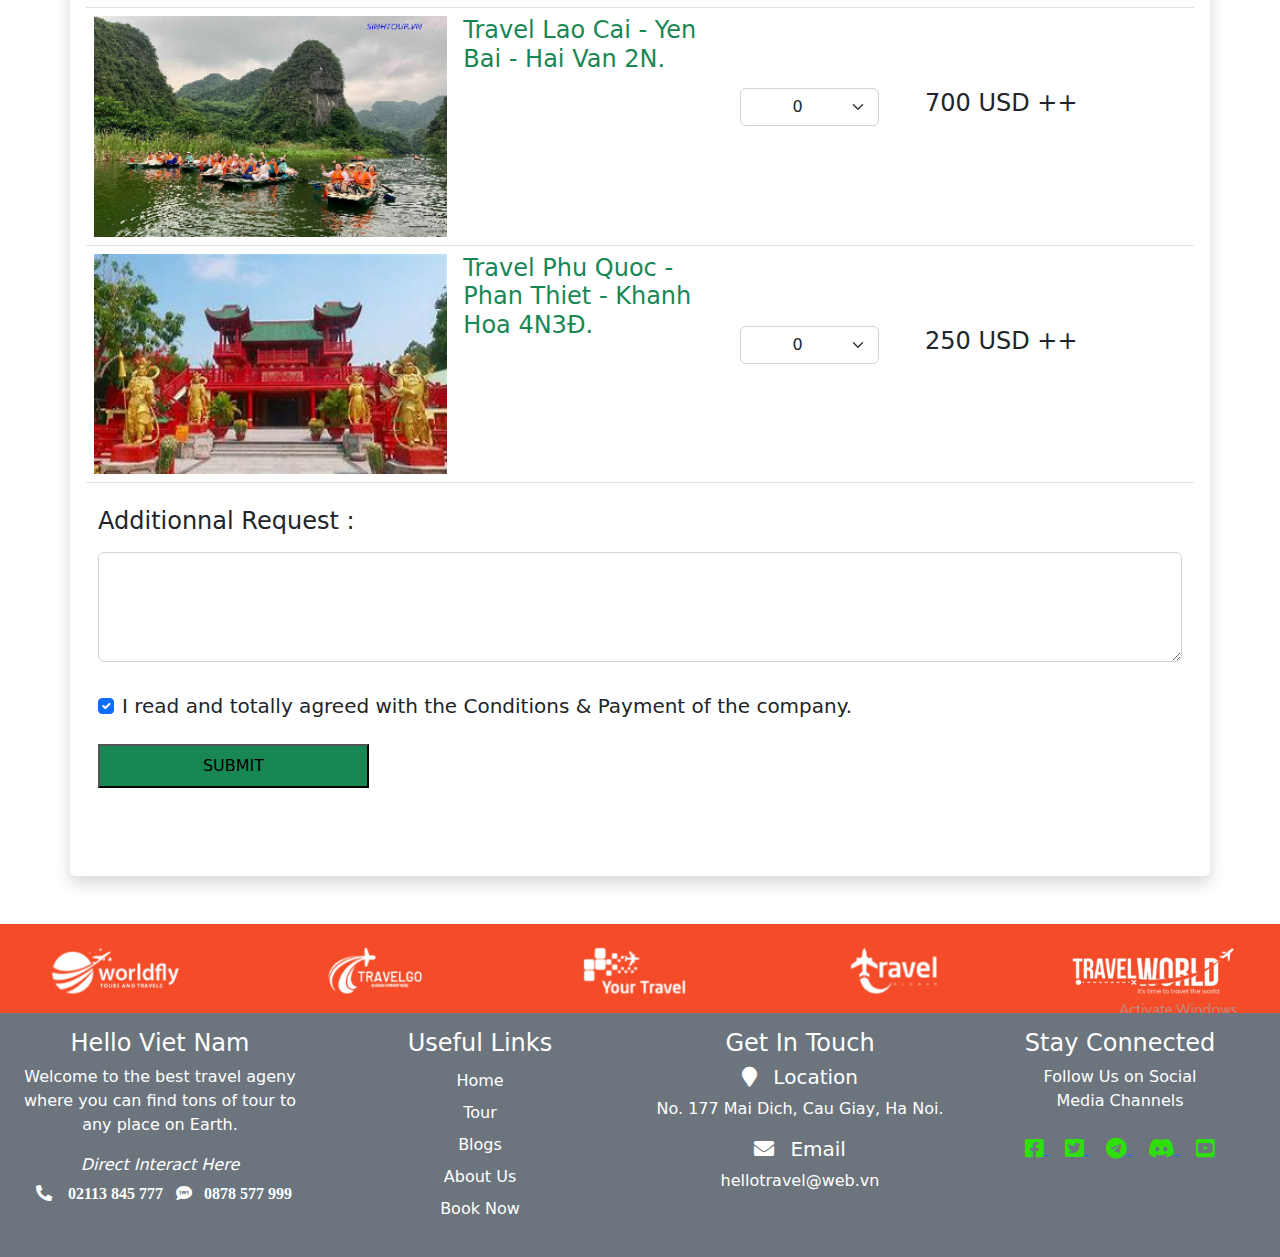
<file: main/booking.html>
<!DOCTYPE html>
<html lang="en">
    <head>
        <meta charset="UTF-8">
        <meta name="viewport" content="width=device-width, initial-scale=1.0">
        <title>Booking</title>
        <link rel="stylesheet" href="./bootstrap-5.2/css/bootstrap.min.css">
        <script src="./bootstrap-5.2/js/bootstrap.bundle.min.js"></script>
        <link rel="stylesheet" href="./styles/css/main.css">
        <link rel="stylesheet" href="./fontawesome-free-5.15.4-web/fontawesome-free-5.15.4-web/css/all.min.css">

    </head>
    <body>
        <!-- Header -->
        <header>
            <nav class="navbar navbar-expand-lg bg-secondary  ">
                <div class="container-fluid ">
                    <a class="navbar-brand col-5 " href="#">
                        <h2 class="text-white text-center ">
                            <i>Hello Tour Travel</i>
                        </h2>
                    </a>
                    <button class="navbar-toggler" type="button"
                        data-bs-toggle="collapse"
                        data-bs-target="#navbarNavAltMarkup"
                        aria-controls="navbarNavAltMarkup"
                        aria-expanded="false"
                        aria-label="Toggle navigation">
                        <span class="navbar-toggler-icon"></span>
                    </button>
                    <div class="collapse navbar-link navbar-collapse"
                        id="navbarNavAltMarkup">
                        <div class="navbar-nav text-center align-items-center ">
                            <a
                                class="nav-link mx-lg-3 mx-xxl-5 active fw-bold text-white m-2"
                                aria-current="page"
                                href="index.html">HOME</a>
                            <a
                                class="nav-link mx-lg-3 mx-xxl-5 fw-bold text-white m-2"
                                aria-current="page"
                                href="tour.html">TOUR</a>
                            <a
                                class="nav-link mx-lg-3 mx-xxl-5 fw-bold text-white m-2"
                                aria-current="page"
                                href="blogs.html">BLOGS</a>
                            <a
                                class="nav-link mx-lg-3  mx-xxl-5 fw-bold text-white m-2"
                                aria-current="page" href="about-us.html">ABOUT
                                US</a>
                            <a
                                class="btn px-4 mx-4 mx-xxl-5 btn-danger fw-bold text-white m-2 "
                                href="booking.html" role="button">BOOK
                                NOW</a>
                        </div>
                    </div>
                </div>
            </nav>
            <!-- Banner -->
            <div id="carouselExampleCaptions" class="carousel slide "
                data-bs-ride="false">
                <div class="carousel-indicators">
                    <button type="button"
                        data-bs-target="#carouselExampleCaptions"
                        data-bs-slide-to="0" class="active"
                        aria-current="true" aria-label="Slide 1"></button>
                    <button type="button"
                        data-bs-target="#carouselExampleCaptions"
                        data-bs-slide-to="1"
                        aria-label="Slide 2"></button>

                </div>
                <div class="carousel-inner">
                    <div class="carousel-item active">
                        <img src="./banner/booking_banner2.jpg"
                            class="d-block w-100 banner-img" alt="...">
                    </div>
                    <div class="carousel-item">
                        <img src="./banner/booking_banner3.jpg"
                            class="d-block w-100 banner-img" alt="...">
                    </div>                   
                </div>
                <button class="carousel-control-prev" type="button"
                    data-bs-target="#carouselExampleCaptions"
                    data-bs-slide="prev">
                    <span class="carousel-control-prev-icon" aria-hidden="true"></span>
                    <span class="visually-hidden">Previous</span>
                </button>
                <button class="carousel-control-next" type="button"
                    data-bs-target="#carouselExampleCaptions"
                    data-bs-slide="next">
                    <span class="carousel-control-next-icon" aria-hidden="true"></span>
                    <span class="visually-hidden">Next</span>
                </button>
            </div>

            <!-- Form Check -->
            <form action="#" , method="post">
                <div class="container-fluid bg-light py-4 ">
                    <div class="row  justify-content-evenly px-3">
                        <div class="col-6 mb-3 col-sm-5 col-xl-3 col-xxl-2 ">
                            <h4>Destinations</h4>
                            <select class="form-select "
                                aria-label="Default select example">
                                <option selected>All Destinations</option>
                                <option value="1">Hightland</option>
                                <option value="2">Sea Island</option>
                                <option value="3">North Central</option>
                            </select>
                        </div>
                        <div class="col-6 mb-3 col-sm-5 col-xl-4 col-xxl-2 ">
                            <h4>Adults</h4>
                            <select class="form-select "
                                aria-label="Default select example">
                                <option selected>Adults</option>
                                <option value="1">1</option>
                                <option value="2">2</option>
                                <option value="3">3</option>
                                <option value="4">4</option>
                                <option value="5">5</option>
                                <option value="6">6</option>
                                <option value="7">7</option>
                                <option value="8">8</option>
                                <option value="9">9</option>
                                <option value="10">Over 10</option>
                            </select>
                        </div>
                        <div class="col-6 mb-3 col-sm-5 col-xl-4 col-xxl-2 ">
                            <h4>Chilrd</h4>
                            <select class="form-select "
                                aria-label="Default select example">
                                <option selected>Chilrd</option>
                                <option value="1">1</option>
                                <option value="2">2</option>
                                <option value="3">3</option>
                                <option value="4">4</option>
                                <option value="5">5</option>
                                <option value="6">6</option>
                                <option value="7">7</option>
                                <option value="8">8</option>
                                <option value="9">9</option>
                                <option value="10">Over 10</option>
                            </select>
                        </div>
                        <div class="col-6 mb-3 col-sm-5 col-xl-3 col-xxl-2 ">
                            <h4>Time</h4>
                            <select class="form-select "
                                aria-label="Default select example">
                                <option selected>Time</option>
                                <option value="1">1 Day</option>
                                <option value="2">2 Day</option>
                                <option value="3">3 Day</option>
                                <option value="5">Over 5 Day</option>
                            </select>
                        </div>
                        <div class="col-6 mb-3 col-sm-5 col-xl-4 col-xxl-2 ">
                            <h4>Cost</h4>
                            <select class="form-select "
                                aria-label="Default select example">
                                <option selected>Cost</option>
                                <option value="100">$100</option>
                                <option value="200">$200</option>
                                <option value="300">$300</option>
                                <option value="500">Over $500</option>

                            </select>
                        </div>
                        <div class="col-6 mb-3 col-sm-5 col-xl-4 col-xxl-2 ">
                            <h4>Stranport</h4>
                            <select class="form-select "
                                aria-label="Default select example">
                                <option selected>Stranport</option>
                                <option value="Car">Luxury Car</option>
                                <option value="Rail">Rail</option>
                                <option value="Sea Route">Sea Route</option>
                                <option value="Airline">Airline</option>

                            </select>
                        </div>
                        <div class="col-12">
                            <a href="booking.html">
                                <button class="btn w-100 p-2 mt-3 btn-primary"
                                    type="button" value="CHECK TOUR">CHECK TOUR</button>
                            </a>
                        </div>
                    </div>
                </div>
            </form>
        </header>
        <!-- Mian -->
        <main>
            <div class="container">
                <h1 class="text-center text-danger p-5 fa-3x">Viet Nam Tour
                    Travels</h1>
                <form action="#" method="post">
                    <div class="row shadow p-3 mb-5 bg-body rounded">
                        <div class="col-12">
                            <h2 class=" text-bg-success text-center py-3">YOUR
                                INFORMATION</h2>
                        </div>
                        <div class="col-sm-6 py-3">
                            <h3 class>
                                <label for="start">CHECK IN *</label>
                            </h3>
                            <input class="w-100 " type="date" id="start"
                                name="start"
                                value="2023-07-22" min="2018-01-01"
                                max="2023-12-31" />
                        </div>
                        <div class="col-sm-6 py-3">
                            <h3 class>
                                <label for="end">CHECK OUT *</label>
                            </h3>
                            <input class="w-100" type="date" id="end"
                                name="end"
                                value="2023-07-22" min="2018-01-01"
                                max="2023-12-31" />
                        </div>
                        <div class="col-sm-6 py-3">
                            <h3 class>
                                <label for="adults">ADULTS *</label>
                            </h3>
                            <select class="w-100" name="adults" id="adults">
                                <option value="1">1</option>
                                <option value="2">2</option>
                                <option value="3">3</option>
                                <option value="4">4</option>
                                <option value="5">OVER 5</option>
                                <option value="5">OVER 10</option>
                            </select>
                        </div>
                        <div class="col-sm-6 py-3">
                            <h3 class>
                                <label for="chilrd">CHILRD *</label>
                            </h3>
                            <select class="w-100 " name="chilrd" id="chilrd">
                                <option value="1">1</option>
                                <option value="2">2</option>
                                <option value="3">3</option>
                                <option value="4">4</option>
                                <option value="5">OVER 5</option>
                                <option value="5">OVER 10</option>
                            </select>
                        </div>
                        <div class="col-sm-6 py-3">
                            <h3>
                                <label for="name">FULL NAME :</label>
                            </h3>

                            <input class="w-100" type="text" id="name"
                                name="name" required
                                minlength="4" maxlength="20" />
                        </div>
                        <div class="row col-sm-6 py-3">
                            <h3 class="col-12">GENDER *</h3>
                            <div class="col-12 row px-4">
                                <div class=" col-4 form-check">
                                    <input class="form-check-input " type="radio"
                                        name="flexRadioDefault"
                                        id="flexRadioDefault1">
                                    <label class="form-check-label"
                                        for="flexRadioDefault1">
                                        MALE
                                    </label>
                                </div>
                                <div class=" col-7 form-check px-5">
                                    <input class="form-check-input " type="radio"
                                        name="flexRadioDefault"
                                        id="flexRadioDefault2"
                                        checked>
                                    <label class="form-check-label "
                                        for="flexRadioDefault2">
                                        FEMALE
                                    </label>
                                </div>
                            </div>
                        </div>
                        <div class="col-sm-6 py-3">
                            <h3>
                                <label for="email">EMAIL :</label>
                            </h3>

                            <input class="w-100" type="email" id="address"
                                name="address" required
                                minlength="4" maxlength="20" />
                        </div>
                        <div class="col-sm-6 py-3">
                            <h3>
                                <label for="phone">PHONE * :</label>
                            </h3>

                            <input class="w-100" type="text" id="address"
                                name="address" required
                                minlength="4" maxlength="20" />
                        </div>
                        <div class="col-12 py-3">
                            <h3>
                                <label for="address">ADDRESS * :</label>
                            </h3>

                            <input class="w-100" type="text" id="address"
                                name="address" required
                                minlength="4" maxlength="20" />
                        </div>
                        <hr>
                        <br><br>
                        <h2 class="py-3 text-bg-success text-center">ALL TOUR ARE GOING ON</h2>
                        <div class="col-12 py-5">
                            <table class="table align-middle">
                                <tr class="row">
                                    <th class="col-7">
                                        <h4 class>Name Tour</h4>
                                    </th>
                                    <th class="col-2">
                                        <h4>Ticket</h4>
                                    </th>
                                    <th class="col-3">
                                        <h4>Price USD/Day</h4>
                                    </th>
                                </tr>
                                <tr class="row">
                                    <th class="col-4"><img
                                            src="./card_tour/card_tour01.jpg"
                                            class="card-img" alt></th>
                                    <th class="col-3"><h4 class="text-success">Travel Ha Noi - Tam
                                            Chuc Pagoda - Tam Coc 2 Day.</h4></th>
                                    <th class="col-2 position-relative">
                                        <select
                                            class="form-select text-center w-75 bottom-50 position-absolute "
                                            aria-label="Default select example">
                                            <option selected>0</option>
                                            <option value="1">1</option>
                                            <option value="2">2</option>
                                            <option value="3">3</option>
                                            <option value="4">4</option>
                                            <option value="5">5</option>
                                            <option value="6">6</option>
                                            <option value="7">7</option>
                                            <option value="8">8</option>
                                            <option value="9">9</option>
                                            <option value="10">10</option>
                                        </select>
                                    </th>
                                    <th class="col-3 position-relative">
                                        <h4 class="position-absolute bottom-50">121
                                            USD ++</h4>
                                    </th>
                                </tr>
                                <tr class="row">
                                    <th class="col-4"><img
                                            src="./card_tour/card_tour02.jpg"
                                            class="card-img" alt></th>
                                    <th class="col-3">
                                        <h4 class="text-success">Travel Khanh Hoa - Da
                                            Nang - Nha Trang 5N4Đ.
                                        </h4></th>
                                    <th class="col-2 position-relative">
                                        <select
                                            class="form-select text-center w-75 bottom-50 position-absolute "
                                            aria-label="Default select example">
                                            <option selected>0</option>
                                            <option value="1">1</option>
                                            <option value="2">2</option>
                                            <option value="3">3</option>
                                            <option value="4">4</option>
                                            <option value="5">5</option>
                                            <option value="6">6</option>
                                            <option value="7">7</option>
                                            <option value="8">8</option>
                                            <option value="9">9</option>
                                            <option value="10">10</option>
                                        </select>
                                    </th>
                                    <th class="col-3 position-relative">
                                        <h4 class="position-absolute bottom-50">102
                                            USD ++</h4>
                                    </th>
                                </tr>
                                <tr class="row">
                                    <th class="col-4"><img
                                            src="./card_tour/card_tour03.jpg"
                                            class="card-img" alt></th>
                                    <th class="col-3"><h4 class="text-success">Travel Ha Giang - Ma
                                            Pi Leng - Cao Bang 3N2Đ.
                                        </h4></th>
                                    <th class="col-2 position-relative">
                                        <select
                                            class="form-select text-center w-75 bottom-50 position-absolute "
                                            aria-label="Default select example">
                                            <option selected>0</option>
                                            <option value="1">1</option>
                                            <option value="2">2</option>
                                            <option value="3">3</option>
                                            <option value="4">4</option>
                                            <option value="5">5</option>
                                            <option value="6">6</option>
                                            <option value="7">7</option>
                                            <option value="8">8</option>
                                            <option value="9">9</option>
                                            <option value="10">10</option>
                                        </select>
                                    </th>
                                    <th class="col-3 position-relative">
                                        <h4 class="position-absolute bottom-50">177
                                            USD ++</h4>
                                    </th>
                                </tr>
                                <tr class="row">
                                    <th class="col-4"><img
                                            src="./card_tour/card_tour04.jpg"
                                            class="card-img" alt></th>
                                    <th class="col-3"><h4 class="text-success">Travel Han Quoc -
                                            Seoul - Suncheon 5N4Đ.
                                        </h4></th>
                                    <th class="col-2 position-relative">
                                        <select
                                            class="form-select text-center w-75 bottom-50 position-absolute "
                                            aria-label="Default select example">
                                            <option selected>0</option>
                                            <option value="1">1</option>
                                            <option value="2">2</option>
                                            <option value="3">3</option>
                                            <option value="4">4</option>
                                            <option value="5">5</option>
                                            <option value="6">6</option>
                                            <option value="7">7</option>
                                            <option value="8">8</option>
                                            <option value="9">9</option>
                                            <option value="10">10</option>
                                        </select>
                                    </th>
                                    <th class="col-3 position-relative">
                                        <h4 class="position-absolute bottom-50">150
                                            USD ++</h4>
                                    </th>
                                </tr>
                                <tr class="row">
                                    <th class="col-4"><img
                                            src="./card_tour/card_tour05.jpg"
                                            class="card-img" alt></th>
                                    <th class="col-3"><h4 class="text-success">Travel Phnom Penh -
                                            Thai Lan 7N6Đ.
                                            H</h4></th>
                                    <th class="col-2 position-relative">
                                        <select
                                            class="form-select text-center w-75 bottom-50 position-absolute "
                                            aria-label="Default select example">
                                            <option selected>0</option>
                                            <option value="1">1</option>
                                            <option value="2">2</option>
                                            <option value="3">3</option>
                                            <option value="4">4</option>
                                            <option value="5">5</option>
                                            <option value="6">6</option>
                                            <option value="7">7</option>
                                            <option value="8">8</option>
                                            <option value="9">9</option>
                                            <option value="10">10</option>
                                        </select>
                                    </th>
                                    <th class="col-3 position-relative">
                                        <h4 class="position-absolute bottom-50">347
                                            USD ++</h4>
                                    </th>
                                </tr>
                                <tr class="row">
                                    <th class="col-4"><img
                                            src="./card_tour/card_tour06.jpg"
                                            class="card-img" alt></th>
                                    <th class="col-3"><h4 class="text-success">Travel Ha Long Bay -
                                            Ha Long - Mong Cai 3N2Đ.
                                        </h4></th>
                                    <th class="col-2 position-relative">
                                        <select
                                            class="form-select text-center w-75 bottom-50 position-absolute "
                                            aria-label="Default select example">
                                            <option selected>0</option>
                                            <option value="1">1</option>
                                            <option value="2">2</option>
                                            <option value="3">3</option>
                                            <option value="4">4</option>
                                            <option value="5">5</option>
                                            <option value="6">6</option>
                                            <option value="7">7</option>
                                            <option value="8">8</option>
                                            <option value="9">9</option>
                                            <option value="10">10</option>
                                        </select>
                                    </th>
                                    <th class="col-3 position-relative">
                                        <h4 class="position-absolute bottom-50">124
                                            USD ++</h4>
                                    </th>
                                </tr>
                                <tr class="row">
                                    <th class="col-4"><img
                                            src="./card_tour/card_tour07.jpg"
                                            class="card-img" alt></th>
                                    <th class="col-3"><h4 class="text-success">Travel Lao Cai - Yen
                                            Bai - Hai Van 2N.
                                        </h4></th>
                                    <th class="col-2 position-relative">
                                        <select
                                            class="form-select text-center w-75 bottom-50 position-absolute "
                                            aria-label="Default select example">
                                            <option selected>0</option>
                                            <option value="1">1</option>
                                            <option value="2">2</option>
                                            <option value="3">3</option>
                                            <option value="4">4</option>
                                            <option value="5">5</option>
                                            <option value="6">6</option>
                                            <option value="7">7</option>
                                            <option value="8">8</option>
                                            <option value="9">9</option>
                                            <option value="10">10</option>
                                        </select>
                                    </th>
                                    <th class="col-3 position-relative">
                                        <h4 class="position-absolute bottom-50">700
                                            USD ++</h4>
                                    </th>
                                </tr>
                                <tr class="row">
                                    <th class="col-4"><img
                                            src="./card_tour/card_tour08.jpg"
                                            class="card-img" alt></th>
                                    <th class="col-3"><h4 class="text-success">Travel Phu Quoc - Phan
                                            Thiet - Khanh Hoa 4N3Đ.
                                        </h4></th>
                                    <th class="col-2 position-relative">
                                        <select
                                            class="form-select text-center w-75 bottom-50 position-absolute "
                                            aria-label="Default select example">
                                            <option selected>0</option>
                                            <option value="1">1</option>
                                            <option value="2">2</option>
                                            <option value="3">3</option>
                                            <option value="4">4</option>
                                            <option value="5">5</option>
                                            <option value="6">6</option>
                                            <option value="7">7</option>
                                            <option value="8">8</option>
                                            <option value="9">9</option>
                                            <option value="10">10</option>
                                        </select>
                                    </th>
                                    <th class="col-3 position-relative">
                                        <h4 class="position-absolute bottom-50">250
                                            USD ++</h4>
                                    </th>
                                </tr>
                            </table>
                            <div class="py-2">
                                <div class="mb-3">
                                    <label for="exampleFormControlTextarea1"
                                        class="form-label"><h4>Additionnal
                                            Request :</h4></label>
                                    <textarea class="form-control"
                                        id="exampleFormControlTextarea1"
                                        rows="4"></textarea>
                                </div>
                            </div>
                            <div class="py-2">
                                <div class="form-check">
                                    <input class="form-check-input"
                                        type="checkbox" value
                                        id="flexCheckChecked" checked>
                                    <label class="form-check-label"
                                        for="flexCheckChecked">
                                        <h5>I read and totally agreed with the
                                            Conditions & Payment of the company.</h5>
                                    </label>
                                </div>
                                <input type="submit"
                                    class="bg-success text-dack w-25 py-2 my-3"
                                    value="SUBMIT">
                            </div>
                        </div>
                    </div>
                </div>
            </form>
        </div>
    </main>

    <!-- Footer -->

    <footer>
        <img src="./banner/index_footer.png" class="w-100 " alt>
        <div class="container-fluid  ">                   
            <div class="row ">
                <div
                    class="col-6 col-sm-6 col-md-3 text-center py-3 bg-secondary text-white ">
                    <h4 class>Hello Viet Nam</h4>
                    <p>Welcome to the best travel ageny where you can
                        find
                        tons of tour to any place on Earth.</p>

                    <i class=" py-5  "> Direct Interact
                        Here</i><br>
                    <i class="fas fa-phone-alt m-2 location_icon">
                        &ensp; 02113 845 777</i>
                    <i class="fas fa-sms m-0 location_icon">&ensp;
                        0878 577 999</i>
                </div>

                <div
                    class="col-6 col-sm-6 col-md-3 text-center py-3 bg-secondary text-white">
                    <h4 class>Useful Links</h4>
                    <ul class="list-unstyled">
                        <li class="">
                            <a class="nav-link py-1" href="index.html">Home</a>
                        </li>
                        <li class="">
                            <a class="nav-link py-1" href="tour.html">Tour</a>
                        </li>
                        <li class="">
                            <a class="nav-link py-1" href="blogs.html">Blogs</a>
                        </li>
                        <li class="">
                            <a class="nav-link py-1"
                                href="about-us.html">About Us</a>
                        </li>
                        <li class="">
                            <a class="nav-link py-1" href="booking.html">Book
                                Now</a>
                        </li>
                    </ul>
                </div>

                <div
                    class="col-6 col-sm-6 col-md-3 text-center py-3 bg-secondary text-white ">
                    <h4 class>Get In Touch</h4>
                    <h5>
                        <i class="fas fa-map-marker location_icon"></i>&ensp;
                        Location
                    </h5>
                    <p>No. 177 Mai Dich, Cau Giay, Ha Noi.</p>
                    <h5>
                        <i class="fas fa-envelope email_icon"></i>&ensp;
                        Email
                    </h5>
                    <p>hellotravel@web.vn</p>
                </div>

                <div
                    class="col-6 col-sm-6 col-md-3 text-center py-3 bg-secondary text-white">
                    <h4 class>Stay Connected</h4>
                    <p class="m-0">Follow Us on Social</p>
                    <p class="m-0">Media Channels</p>
                    <br>
                    <a href class="px-2">
                        <i
                            class="fab fa-facebook-square fa-lg contact_icon"></i>
                    </a>
                    <a href class="px-2">
                        <i
                            class="fab fa-twitter-square fa-lg contact_icon"></i>
                    </a>
                    <a href class="px-2">
                        <i
                            class="fab fa-telegram fa-lg contact_icon"></i>
                    </a>
                    <a href class="px-2">
                        <i
                            class="fab fa-discord fa-lg contact_icon"></i>
                    </a>
                    <a href class="px-2">
                        <i
                            class="fab fa-youtube-square contact_icon fa-lg"></i>
                    </a>
                </div>
            </div>
        </div>
    </footer>
</body>
</file>
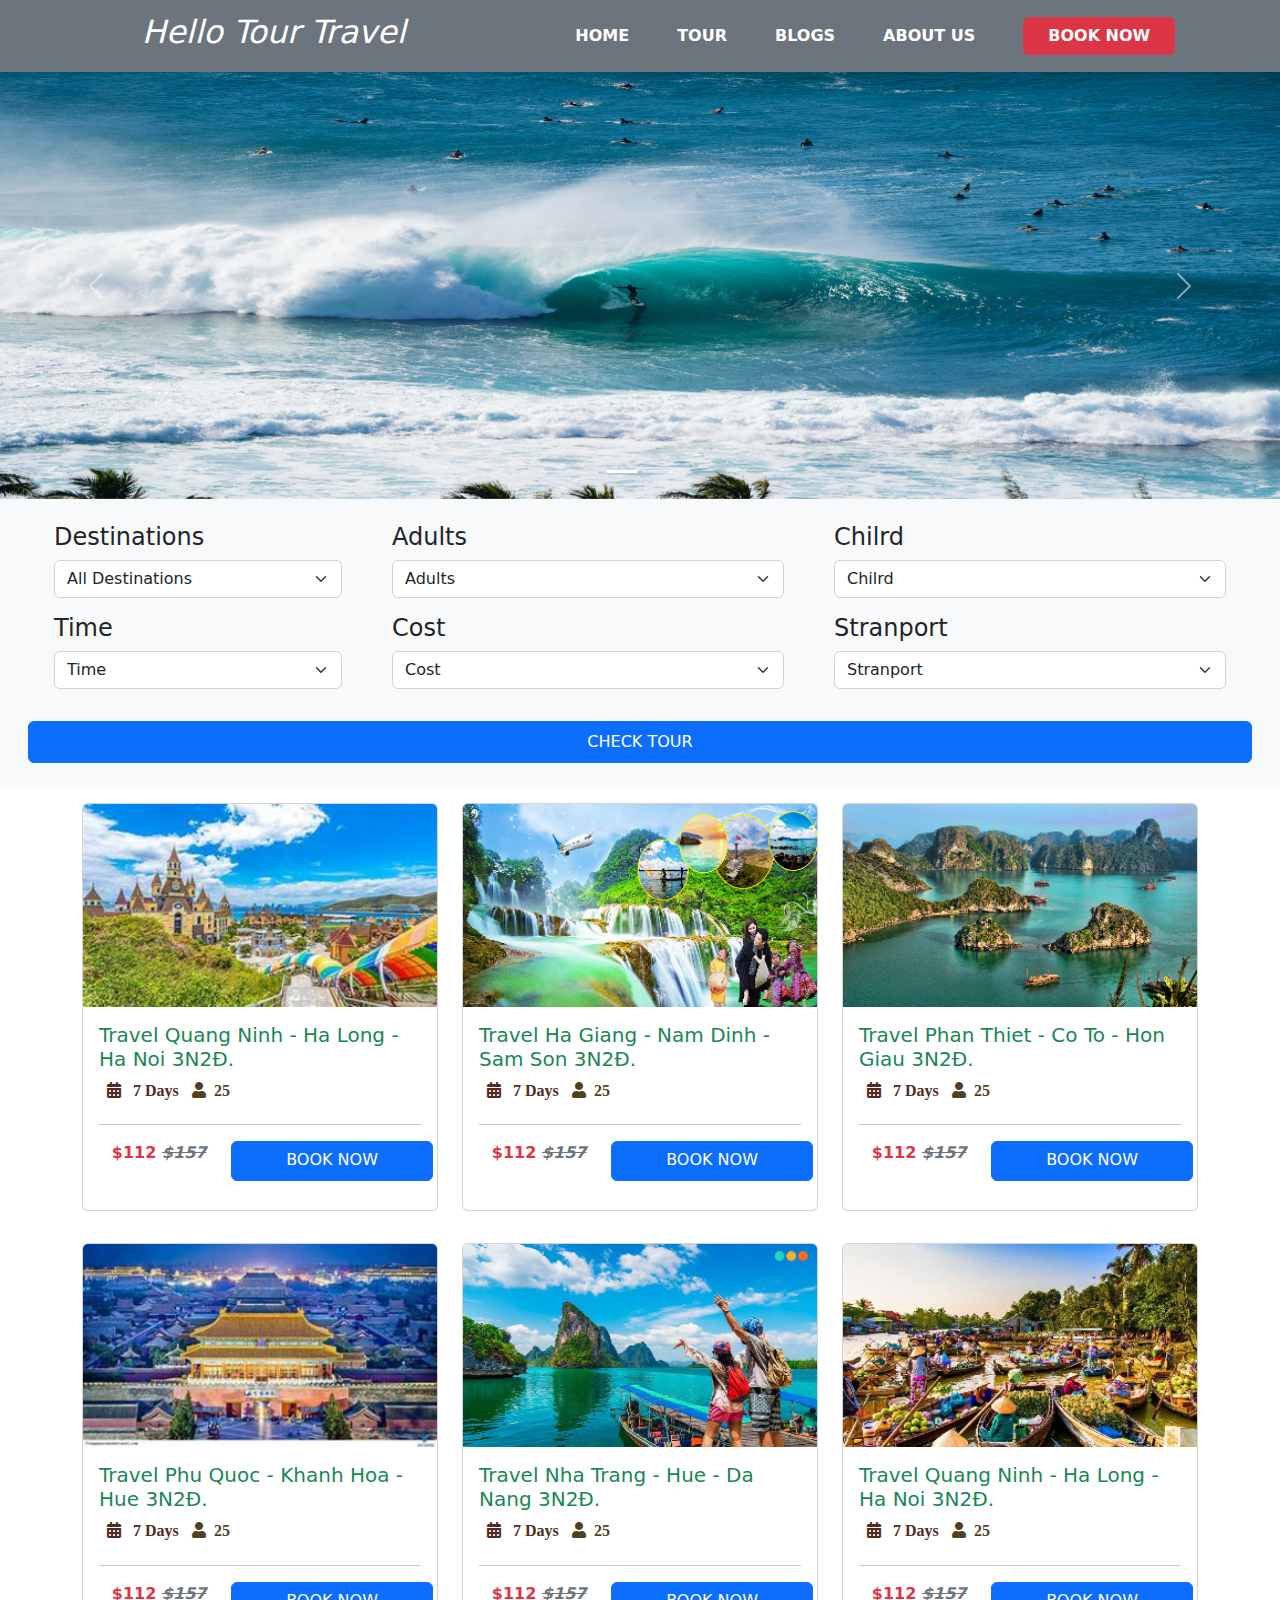
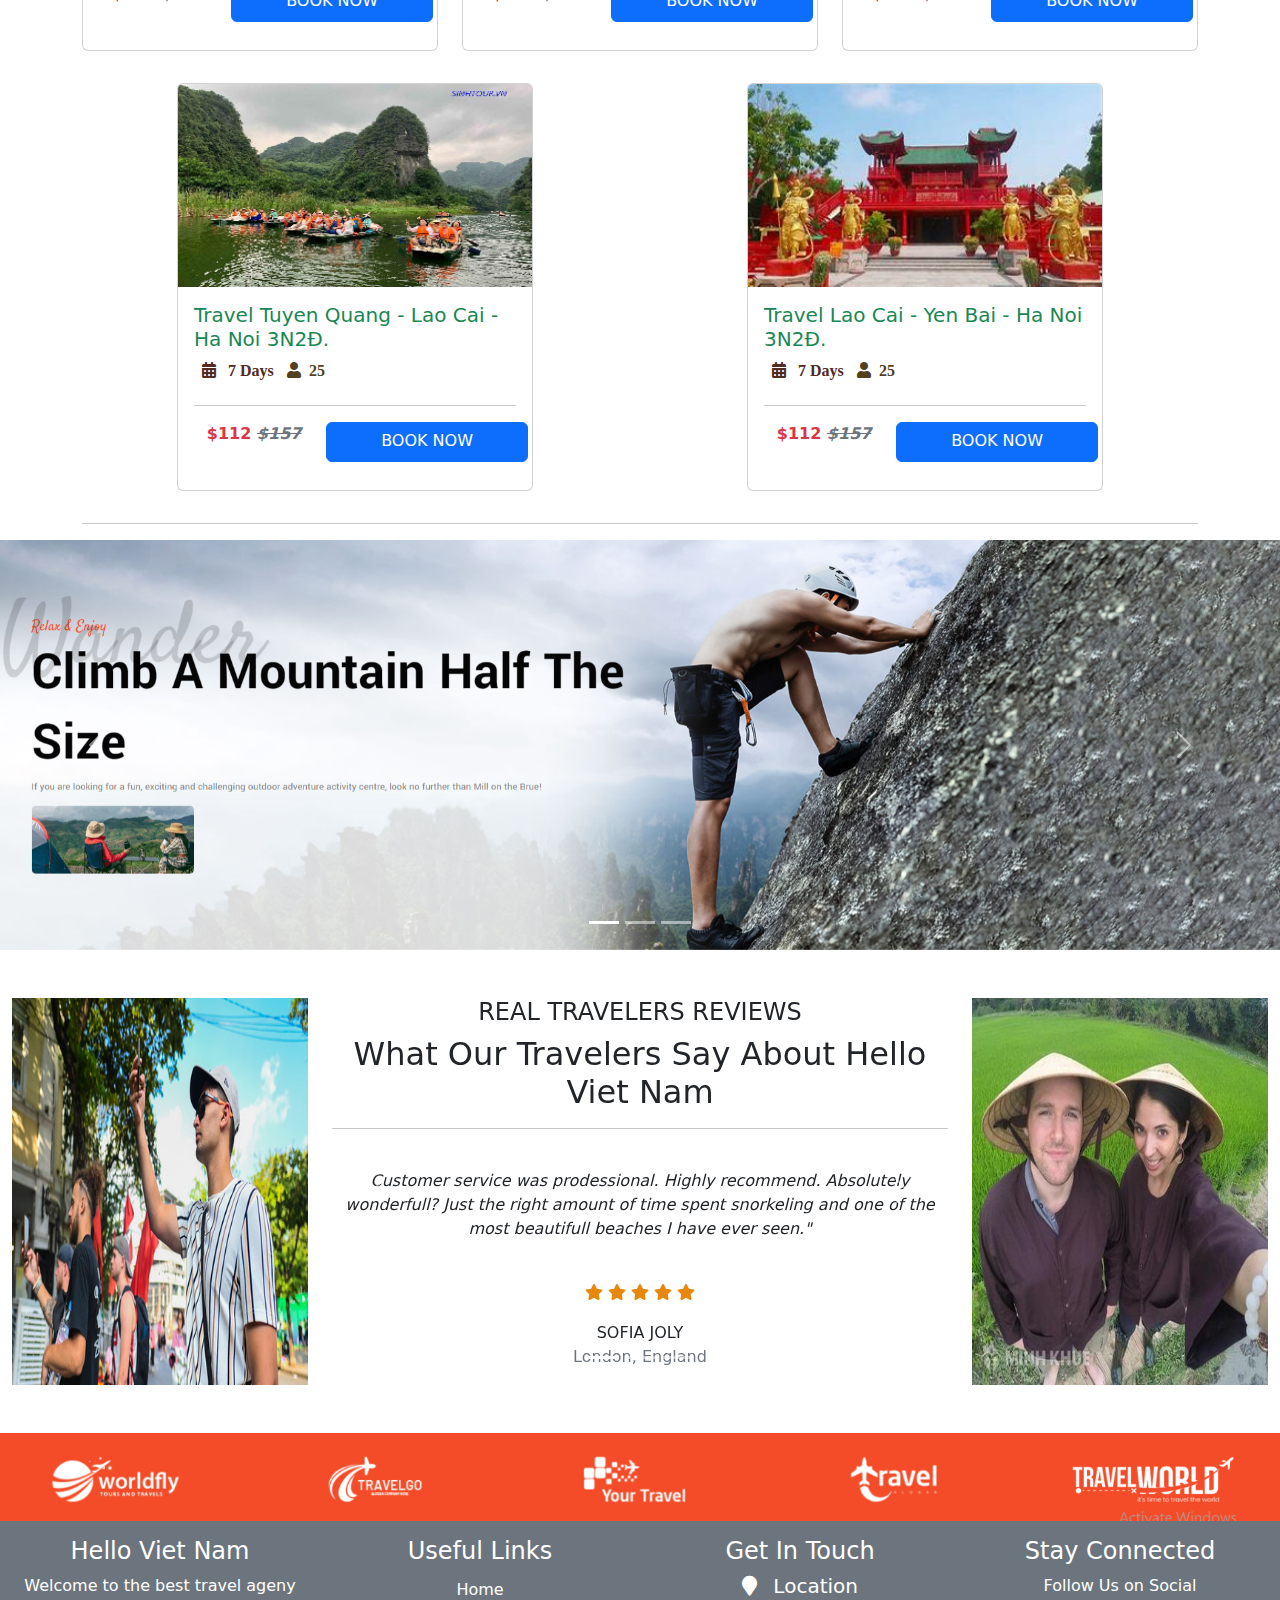
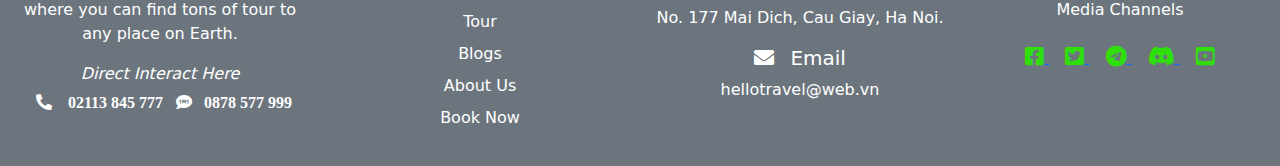
<file: main/tour.html>
<!DOCTYPE html>
<html lang="en">
    <head>
        <meta charset="UTF-8">
        <meta name="viewport" content="width=device-width, initial-scale=1.0">
        <title>Tour</title>
        <link rel="stylesheet" href="./bootstrap-5.2/css/bootstrap.min.css">
        <script src="./bootstrap-5.2/js/bootstrap.bundle.min.js"></script>
        <link rel="stylesheet" href="./styles/css/main.css">
        <link rel="stylesheet" href="./fontawesome-free-5.15.4-web/fontawesome-free-5.15.4-web/css/all.min.css">
    </head>
    <body>
        <header>
            <!-- Navbar -->
            <nav class="navbar navbar-expand-lg bg-secondary  ">
                <div class="container-fluid ">
                    <a class="navbar-brand col-5 " href="#">
                        <h2 class="text-white text-center ">
                            <i>Hello Tour Travel</i>
                        </h2>
                    </a>
                    <button class="navbar-toggler" type="button"
                        data-bs-toggle="collapse"
                        data-bs-target="#navbarNavAltMarkup"
                        aria-controls="navbarNavAltMarkup"
                        aria-expanded="false"
                        aria-label="Toggle navigation">
                        <span class="navbar-toggler-icon"></span>
                    </button>
                    <div class="collapse navbar-link navbar-collapse"
                        id="navbarNavAltMarkup">
                        <div class="navbar-nav text-center align-items-center ">
                            <a
                                class="nav-link mx-lg-3 mx-xxl-5 active fw-bold text-white m-2"
                                aria-current="page"
                                href="index.html">HOME</a>
                            <a
                                class="nav-link mx-lg-3 mx-xxl-5 fw-bold text-white m-2"
                                aria-current="page"
                                href="tour.html">TOUR</a>
                            <a
                                class="nav-link mx-lg-3 mx-xxl-5 fw-bold text-white m-2"
                                aria-current="page"
                                href="blogs.html">BLOGS</a>
                            <a
                                class="nav-link mx-lg-3  mx-xxl-5 fw-bold text-white m-2"
                                aria-current="page" href="about-us.html">ABOUT
                                US</a>
                            <a
                                class="btn px-4 mx-4 mx-xxl-5 btn-danger fw-bold text-white m-2 "
                                href="booking.html" role="button">BOOK
                                NOW</a>
                        </div>
                    </div>
                </div>
            </nav>

            <!-- End Nav -->
            <div id="carouselExampleCaptions" class="carousel slide "
                data-bs-ride="false">
                <div class="carousel-indicators">
                    <button type="button"
                        data-bs-target="#carouselExampleCaptions"
                        data-bs-slide-to="0" class="active"
                        aria-current="true" aria-label="Slide 1"></button>
                    <button type="button"
                        data-bs-target="#carouselExampleCaptions"
                        data-bs-slide-to="1"
                        aria-label="Slide 2"></button>

                </div>
                <div class="carousel-inner">
                    <div class="carousel-item active">
                        <img src="./banner/booking_banner2.jpg"
                            class="d-block w-100 banner-img" alt="...">
                    </div>
                    <div class="carousel-item">
                        <img src="./banner/discount_1 (1).jpg"
                            class="d-block w-100 banner-img" alt="...">
                    </div>

                </div>
                <button class="carousel-control-prev" type="button"
                    data-bs-target="#carouselExampleCaptions"
                    data-bs-slide="prev">
                    <span class="carousel-control-prev-icon" aria-hidden="true"></span>
                    <span class="visually-hidden">Previous</span>
                </button>
                <button class="carousel-control-next" type="button"
                    data-bs-target="#carouselExampleCaptions"
                    data-bs-slide="next">
                    <span class="carousel-control-next-icon" aria-hidden="true"></span>
                    <span class="visually-hidden">Next</span>
                </button>
            </div>

            <!-- Form Check -->
            <form action="#" , method="post">
                <div class="container-fluid bg-light py-4 ">
                    <div class="row  justify-content-evenly px-3">
                        <div class="col-6 mb-3 col-sm-5 col-xl-3 col-xxl-2 ">
                            <h4>Destinations</h4>
                            <select class="form-select "
                                aria-label="Default select example">
                                <option selected>All Destinations</option>
                                <option value="1">Hightland</option>
                                <option value="2">Sea Island</option>
                                <option value="3">North Central</option>
                            </select>
                        </div>
                        <div class="col-6 mb-3 col-sm-5 col-xl-4 col-xxl-2 ">
                            <h4>Adults</h4>
                            <select class="form-select "
                                aria-label="Default select example">
                                <option selected>Adults</option>
                                <option value="1">1</option>
                                <option value="2">2</option>
                                <option value="3">3</option>
                                <option value="4">4</option>
                                <option value="5">5</option>
                                <option value="6">6</option>
                                <option value="7">7</option>
                                <option value="8">8</option>
                                <option value="9">9</option>
                                <option value="10">Over 10</option>
                            </select>
                        </div>
                        <div class="col-6 mb-3 col-sm-5 col-xl-4 col-xxl-2 ">
                            <h4>Chilrd</h4>
                            <select class="form-select "
                                aria-label="Default select example">
                                <option selected>Chilrd</option>
                                <option value="1">1</option>
                                <option value="2">2</option>
                                <option value="3">3</option>
                                <option value="4">4</option>
                                <option value="5">5</option>
                                <option value="6">6</option>
                                <option value="7">7</option>
                                <option value="8">8</option>
                                <option value="9">9</option>
                                <option value="10">Over 10</option>
                            </select>
                        </div>
                        <div class="col-6 mb-3 col-sm-5 col-xl-3 col-xxl-2 ">
                            <h4>Time</h4>
                            <select class="form-select "
                                aria-label="Default select example">
                                <option selected>Time</option>
                                <option value="1">1 Day</option>
                                <option value="2">2 Day</option>
                                <option value="3">3 Day</option>
                                <option value="5">Over 5 Day</option>
                            </select>
                        </div>
                        <div class="col-6 mb-3 col-sm-5 col-xl-4 col-xxl-2 ">
                            <h4>Cost</h4>
                            <select class="form-select "
                                aria-label="Default select example">
                                <option selected>Cost</option>
                                <option value="100">$100</option>
                                <option value="200">$200</option>
                                <option value="300">$300</option>
                                <option value="500">Over $500</option>

                            </select>
                        </div>
                        <div class="col-6 mb-3 col-sm-5 col-xl-4 col-xxl-2 ">
                            <h4>Stranport</h4>
                            <select class="form-select "
                                aria-label="Default select example">
                                <option selected>Stranport</option>
                                <option value="Car">Luxury Car</option>
                                <option value="Rail">Rail</option>
                                <option value="Sea Route">Sea Route</option>
                                <option value="Airline">Airline</option>

                            </select>
                        </div>
                        <div class="col-12">
                            <a href="booking.html">
                                <button class="btn w-100 p-2 mt-3 btn-primary"
                                    type="button" value="CHECK TOUR">CHECK TOUR</button>
                            </a>
                        </div>
                    </div>
                </div>
            </form>
        </header>

        <!-- MAin -->
        <main>
            <!-- Content 4 -->
            <div class="container">
                <div class="row justify-content-around ">
                    <div
                        class="col-12 col-xl-4 col-md-5 col-xxl-3 py-3 ">
                        <div
                            class="card border-1 h-100 ">
                            <img src="./card_tour/card_tour01.jpg"
                                class="card-img-top h-50" alt="...">
                            <div class="card-body h-50">
                                <a href="booking.html  "
                                    class="nav-link h-50 ">
                                    <h5 class="card-title text-success ">Travel
                                        Quang
                                        Ninh - Ha Long - Ha Noi 3N2Đ.</h5>
                                    <i
                                        class="fas fa-calendar-alt px-2 date_icon ">&ensp;
                                        7 Days</i>
                                    <i class="fas fa-user human_icon ">&ensp;25</i></a>

                                <hr>
                                <div class="row justify-content-around ">
                                    <p
                                        class="fw-bold col-5 text-danger text-center">$112
                                        <i
                                            class="text-decoration-line-through text-secondary">
                                            $157</i> </p>
                                    <a href="booking.html"
                                        class="btn col-7 col-sm-5 col-md 5 btn-primary btn ">BOOK
                                        NOW</a>
                                </div>
                            </div>
                        </div>
                    </div>

                    <div
                        class="col-12 col-xl-4 col-md-5 col-xxl-3 py-3 ">
                        <div
                            class="card border-1 h-100 ">
                            <img src="./card_tour/card_tour02.jpg"
                                class="card-img-top h-50" alt="...">
                            <div class="card-body h-50">
                                <a a href="booking.html"
                                    class="nav-link h-50 ">
                                    <h5 class="card-title text-success  ">Travel
                                        Ha Giang - Nam Dinh - Sam Son 3N2Đ.</h5>
                                    <i
                                        class="fas fa-calendar-alt px-2 date_icon ">&ensp;
                                        7 Days</i>
                                    <i class="fas fa-user human_icon ">&ensp;25</i></a>

                                <hr>
                                <div class="row justify-content-around ">
                                    <p
                                        class="fw-bold col-5 text-danger text-center">$112
                                        <i
                                            class="text-decoration-line-through text-secondary">
                                            $157</i> </p>
                                    <a href="booking.html"
                                        class="btn col-7 col-sm-5 col-md 5 btn-primary btn ">BOOK
                                        NOW</a>
                                </div>
                            </div>
                        </div>
                    </div>

                    <div
                        class="col-12 col-xl-4 col-md-5 col-xxl-3 py-3 ">
                        <div
                            class="card border-1 h-100 ">
                            <img src="./card_tour/card_tour03.jpg"
                                class="card-img-top h-50" alt="...">
                            <div class="card-body h-50">
                                <a a href="booking.html"
                                    class="nav-link h-50 ">
                                    <h5 class="card-title text-success  ">Travel
                                        Phan Thiet - Co To - Hon Giau 3N2Đ.</h5>
                                    <i
                                        class="fas fa-calendar-alt px-2 date_icon ">&ensp;
                                        7 Days</i>
                                    <i class="fas fa-user human_icon ">&ensp;25</i></a>

                                <hr>
                                <div class="row justify-content-around ">
                                    <p
                                        class="fw-bold col-5 text-danger text-center">$112
                                        <i
                                            class="text-decoration-line-through text-secondary">
                                            $157</i> </p>
                                    <a href="booking.html"
                                        class="btn col-7 col-sm-5 col-md 5 btn-primary btn ">BOOK
                                        NOW</a>
                                </div>
                            </div>
                        </div>
                    </div>

                    <div
                        class="col-12 col-xl-4 col-md-5 col-xxl-3 py-3 ">
                        <div
                            class="card border-1 h-100 ">
                            <img src="./card_tour/card_tour04.jpg"
                                class="card-img-top h-50" alt="...">
                            <div class="card-body h-50">
                                <a a href="booking.html"
                                    class="nav-link h-50 ">
                                    <h5 class="card-title text-success  ">Travel
                                        Phu Quoc - Khanh Hoa - Hue 3N2Đ.</h5>
                                    <i
                                        class="fas fa-calendar-alt px-2 date_icon ">&ensp;
                                        7 Days</i>
                                    <i class="fas fa-user human_icon ">&ensp;25</i></a>

                                <hr>
                                <div class="row justify-content-around ">
                                    <p
                                        class="fw-bold col-5 text-danger text-center">$112
                                        <i
                                            class="text-decoration-line-through text-secondary">
                                            $157</i> </p>
                                    <a href="booking.html"
                                        class="btn col-7 col-sm-5 col-md 5 btn-primary btn ">BOOK
                                        NOW</a>
                                </div>
                            </div>
                        </div>
                    </div>

                    <div
                        class="col-12 col-xl-4 col-md-5 col-xxl-3 py-3 ">
                        <div
                            class="card border-1 h-100 ">
                            <img src="./card_tour/card_tour05.jpg"
                                class="card-img-top h-50" alt="...">
                            <div class="card-body h-50">
                                <a a href="booking.html"
                                    class="nav-link h-50 ">
                                    <h5 class="card-title text-success  ">Travel
                                        Nha Trang - Hue - Da Nang 3N2Đ.</h5>
                                    <i
                                        class="fas fa-calendar-alt px-2 date_icon ">&ensp;
                                        7 Days</i>
                                    <i class="fas fa-user human_icon ">&ensp;25</i></a>

                                <hr>
                                <div class="row justify-content-around ">
                                    <p
                                        class="fw-bold col-5 text-danger text-center">$112
                                        <i
                                            class="text-decoration-line-through text-secondary">
                                            $157</i> </p>
                                    <a href="booking.html"
                                        class="btn col-7 col-sm-5 col-md 5 btn-primary btn ">BOOK
                                        NOW</a>
                                </div>
                            </div>
                        </div>
                    </div>

                    <div
                        class="col-12 col-xl-4 col-md-5 col-xxl-3 py-3 ">
                        <div
                            class="card border-1 h-100 ">
                            <img src="./card_tour/card_tour06.jpg"
                                class="card-img-top h-50" alt="...">
                            <div class="card-body h-50">
                                <a a href="booking.html"
                                    class="nav-link h-50 ">
                                    <h5 class="card-title text-success  ">Travel
                                        Quang
                                        Ninh - Ha Long - Ha Noi 3N2Đ.</h5>
                                    <i
                                        class="fas fa-calendar-alt px-2 date_icon ">&ensp;
                                        7 Days</i>
                                    <i class="fas fa-user human_icon ">&ensp;25</i></a>

                                <hr>
                                <div class="row justify-content-around ">
                                    <p
                                        class="fw-bold col-5 text-danger text-center">$112
                                        <i
                                            class="text-decoration-line-through text-secondary">
                                            $157</i> </p>
                                    <a href="booking.html"
                                        class="btn col-7 col-sm-5 col-md 5 btn-primary btn ">BOOK
                                        NOW</a>
                                </div>
                            </div>
                        </div>
                    </div>

                    <div
                        class="col-12 col-xl-4 col-md-5 col-xxl-3 py-3 ">
                        <div
                            class="card border-1 h-100 ">
                            <img src="./card_tour/card_tour07.jpg"
                                class="card-img-top h-50" alt="...">
                            <div class="card-body h-50">
                                <a a href="booking.html"
                                    class="nav-link h-50 ">
                                    <h5 class="card-title text-success  ">Travel
                                        Tuyen Quang - Lao Cai - Ha Noi 3N2Đ.</h5>
                                    <i
                                        class="fas fa-calendar-alt px-2 date_icon ">&ensp;
                                        7 Days</i>
                                    <i class="fas fa-user human_icon ">&ensp;25</i></a>

                                <hr>
                                <div class="row justify-content-around ">
                                    <p
                                        class="fw-bold col-5 text-danger text-center">$112
                                        <i
                                            class="text-decoration-line-through text-secondary">
                                            $157</i> </p>
                                    <a href="booking.html"
                                        class="btn col-7 col-sm-5 col-md 5 btn-primary btn ">BOOK
                                        NOW</a>
                                </div>
                            </div>
                        </div>
                    </div>

                    <div
                        class="col-12 col-xl-4 col-md-5 col-xxl-3 py-3 ">
                        <div
                            class="card border-1 h-100 ">
                            <img src="./card_tour/card_tour08.jpg"
                                class="card-img-top h-50" alt="...">
                            <div class="card-body h-50">
                                <a a href="booking.html"
                                    class="nav-link h-50 ">
                                    <h5 class="card-title text-success  ">Travel
                                        Lao Cai - Yen Bai - Ha Noi 3N2Đ.</h5>
                                    <i
                                        class="fas fa-calendar-alt px-2 date_icon ">&ensp;
                                        7 Days</i>
                                    <i class="fas fa-user human_icon ">&ensp;25</i></a>

                                <hr>
                                <div class="row justify-content-around ">
                                    <p
                                        class="fw-bold col-5 text-danger text-center">$112
                                        <i
                                            class="text-decoration-line-through text-secondary">
                                            $157</i> </p>
                                    <a href="booking.html"
                                        class="btn col-7 col-sm-5 col-md 5 btn-primary btn ">BOOK
                                        NOW</a>
                                </div>
                            </div>
                        </div>
                    </div>
                </div><hr>
            </div>
            <!-- Content 5  -->

            <!-- Content 6  -->
            <div class="container-fluid m-0 p-0 ">
                <div id="carouselExampleIndicators" class="carousel slide "
                    data-bs-ride="true">
                    <div class="carousel-indicators">
                        <button type="button"
                            data-bs-target="#carouselExampleIndicators"
                            data-bs-slide-to="0" class="active"
                            aria-current="true" aria-label="Slide 1"></button>
                        <button type="button"
                            data-bs-target="#carouselExampleIndicators"
                            data-bs-slide-to="1" aria-label="Slide 2"></button>
                        <button type="button"
                            data-bs-target="#carouselExampleIndicators"
                            data-bs-slide-to="2" aria-label="Slide 3"></button>
                    </div>
                    <div class="carousel-inner ">
                        <div class="carousel-item active">
                            <img src="./banner/leo-nui1.png"
                                class="d-block  w-100 " alt="...">
                        </div>
                        <div class="carousel-item">
                            <img src="./banner/discount_1 (1).jpg"
                                class="d-block w-100" alt="...">
                        </div>
                        <div class="carousel-item">
                            <img src="./banner/leo-nui1.png"
                                class="d-block  w-100" alt="...">
                        </div>
                    </div>
                    <button class="carousel-control-prev" type="button"
                        data-bs-target="#carouselExampleIndicators"
                        data-bs-slide="prev">
                        <span class="carousel-control-prev-icon"
                            aria-hidden="true"></span>
                        <span class="visually-hidden">Previous</span>
                    </button>
                    <button class="carousel-control-next" type="button"
                        data-bs-target="#carouselExampleIndicators"
                        data-bs-slide="next">
                        <span class="carousel-control-next-icon"
                            aria-hidden="true"></span>
                        <span class="visually-hidden">Next</span>
                    </button>
                </div>
            </div>
            <!-- Content 6  -->

            <!-- Content 7 -->
            <div class="container-fluid py-5">
                <div class="row">
                    <div class="d-none d-xl-block col-xl-3">
                        <img src="./human/human01.jpg"
                            class="w-100 h-100" alt>
                    </div>
                    <div class="col-12 col-xl-6">
                        <div id="carouselExampleIndicators"
                            class="carousel slide" data-bs-ride="carousel">
                            <div class="carousel-indicators">
                                <button type="button"
                                    data-bs-target="#carouselExampleIndicators"
                                    data-bs-slide-to="0" class="active"
                                    aria-current="true" aria-label="Slide 1"></button>
                                <button type="button"
                                    data-bs-target="#carouselExampleIndicators"
                                    data-bs-slide-to="1" aria-label="Slide 2"></button>
                                <button type="button"
                                    data-bs-target="#carouselExampleIndicators"
                                    data-bs-slide-to="2" aria-label="Slide 3"></button>
                            </div>
                            <div class="carousel-inner">
                                <div class="carousel-item active">

                                    <h4 class="text-center">
                                        REAL TRAVELERS REVIEWS
                                    </h4>
                                    <h2 class="text-center">
                                        What Our Travelers Say About Hello Viet
                                        Nam
                                    </h2>
                                    <hr>

                                    <p class="text-center py-4">
                                        <i> Customer service was prodessional.
                                            Highly recommend. Absolutely
                                            wonderfull? Just the right amount of
                                            time spent snorkeling and one of the
                                            most beautifull beaches I have ever
                                            seen."</i>
                                    </p>
                                    <p class="text-center">
                                        <i class="fas fa-star star_icon "></i>
                                        <i class="fas fa-star star_icon "></i>
                                        <i class="fas fa-star star_icon "></i>
                                        <i class="fas fa-star star_icon "></i>
                                        <i class="fas fa-star star_icon "></i>
                                    </p>
                                    <p class="text-center p-0 m-0">SOFIA JOLY</p>
                                    <p class="text-secondary text-center">London,
                                        England</p>
                                </div>
                                <div class="carousel-item">

                                    <h4 class="text-center">
                                        REAL TRAVELERS REVIEWS
                                    </h4>
                                    <h2 class="text-center">
                                        What Our Travelers Say About Hello Viet
                                        Nam
                                    </h2>
                                    <hr>

                                    <p class="text-center py-4">
                                        <i> Customer service was prodessional.
                                            Highly recommend. Absolutely
                                            wonderfull? Just the right amount of
                                            time spent snorkeling and one of the
                                            most beautifull beaches I have ever
                                            seen."</i>
                                    </p>
                                    <p class="text-center">
                                        <i class="fas fa-star star_icon "></i>
                                        <i class="fas fa-star star_icon "></i>
                                        <i class="fas fa-star star_icon "></i>
                                        <i class="fas fa-star star_icon "></i>
                                        <i class="fas fa-star star_icon "></i>
                                    </p>
                                    <p class="text-center p-0 m-0">SOFIA JOLY</p>
                                    <p class="text-secondary text-center">London,
                                        England</p>
                                </div>
                                <div class="carousel-item">

                                    <h4 class="text-center">
                                        REAL TRAVELERS REVIEWS
                                    </h4>
                                    <h2 class="text-center">
                                        What Our Travelers Say About Hello Viet
                                        Nam
                                    </h2>
                                    <hr>

                                    <p class="text-center py-4">
                                        <i> Customer service was prodessional.
                                            Highly recommend. Absolutely
                                            wonderfull? Just the right amount of
                                            time spent snorkeling and one of the
                                            most beautifull beaches I have ever
                                            seen."</i>
                                    </p>
                                    <p class="text-center">
                                        <i class="fas fa-star star_icon "></i>
                                        <i class="fas fa-star star_icon "></i>
                                        <i class="fas fa-star star_icon "></i>
                                        <i class="fas fa-star star_icon "></i>
                                        <i class="fas fa-star star_icon "></i>
                                    </p>
                                    <p class="text-center p-0 m-0">SOFIA JOLY</p>
                                    <p class="text-secondary text-center">London,
                                        England</p>
                                </div>
                            </div>
                            <button class="carousel-control-prev " type="button"
                                data-bs-target="#carouselExampleIndicators"
                                data-bs-slide="prev">
                                <span class="carousel-control-prev-icon"
                                    aria-hidden="true"></span>
                                <span class="visually-hidden">Previous</span>
                            </button>
                            <button class="carousel-control-next" type="button"
                                data-bs-target="#carouselExampleIndicators"
                                data-bs-slide="next">
                                <span class="carousel-control-next-icon"
                                    aria-hidden="true"></span>
                                <span class="visually-hidden">Next</span>
                            </button>
                        </div>
                    </div>
                    <div class="d-none d-xl-block col-xl-3">
                        <img src="./human/human04.jpg"
                            class="w-100 h-100" alt>
                    </div>
                </div>
            </div>
        </main>

        <!-- Footer -->
        <footer>
            <img src="./banner/index_footer.png" class="w-100 " alt>
            <div class="container-fluid  ">                   
                <div class="row ">
                    <div
                        class="col-6 col-sm-6 col-md-3 text-center py-3 bg-secondary text-white ">
                        <h4 class>Hello Viet Nam</h4>
                        <p>Welcome to the best travel ageny where you can
                            find
                            tons of tour to any place on Earth.</p>

                        <i class=" py-5  "> Direct Interact
                            Here</i><br>
                        <i class="fas fa-phone-alt m-2 location_icon">
                            &ensp; 02113 845 777</i>
                        <i class="fas fa-sms m-0 location_icon">&ensp;
                            0878 577 999</i>
                    </div>

                    <div
                        class="col-6 col-sm-6 col-md-3 text-center py-3 bg-secondary text-white">
                        <h4 class>Useful Links</h4>
                        <ul class="list-unstyled">
                            <li class="">
                                <a class="nav-link py-1" href="index.html">Home</a>
                            </li>
                            <li class="">
                                <a class="nav-link py-1" href="tour.html">Tour</a>
                            </li>
                            <li class="">
                                <a class="nav-link py-1" href="blogs.html">Blogs</a>
                            </li>
                            <li class="">
                                <a class="nav-link py-1"
                                    href="about-us.html">About Us</a>
                            </li>
                            <li class="">
                                <a class="nav-link py-1" href="booking.html">Book
                                    Now</a>
                            </li>
                        </ul>
                    </div>

                    <div
                        class="col-6 col-sm-6 col-md-3 text-center py-3 bg-secondary text-white ">
                        <h4 class>Get In Touch</h4>
                        <h5>
                            <i class="fas fa-map-marker location_icon"></i>&ensp;
                            Location
                        </h5>
                        <p>No. 177 Mai Dich, Cau Giay, Ha Noi.</p>
                        <h5>
                            <i class="fas fa-envelope email_icon"></i>&ensp;
                            Email
                        </h5>
                        <p>hellotravel@web.vn</p>
                    </div>

                    <div
                        class="col-6 col-sm-6 col-md-3 text-center py-3 bg-secondary text-white">
                        <h4 class>Stay Connected</h4>
                        <p class="m-0">Follow Us on Social</p>
                        <p class="m-0">Media Channels</p>
                        <br>
                        <a href class="px-2">
                            <i
                                class="fab fa-facebook-square fa-lg contact_icon"></i>
                        </a>
                        <a href class="px-2">
                            <i
                                class="fab fa-twitter-square fa-lg contact_icon"></i>
                        </a>
                        <a href class="px-2">
                            <i
                                class="fab fa-telegram fa-lg contact_icon"></i>
                        </a>
                        <a href class="px-2">
                            <i
                                class="fab fa-discord fa-lg contact_icon"></i>
                        </a>
                        <a href class="px-2">
                            <i
                                class="fab fa-youtube-square contact_icon fa-lg"></i>
                        </a>
                    </div>
                </div>
            </div>
        </footer>
    </body>
</html>
</file>
<file: main/styles/css/main.css>
.star_icon{
    color: rgb(231, 136, 12);
}
.contact_icon{
    color: #2edf0b;
}
.location_icon, .email_icon{
    color: White;
}
.date_icon{
    color: #512b1f;
}
.human_icon{
    color: #51411f;
}
</file>
